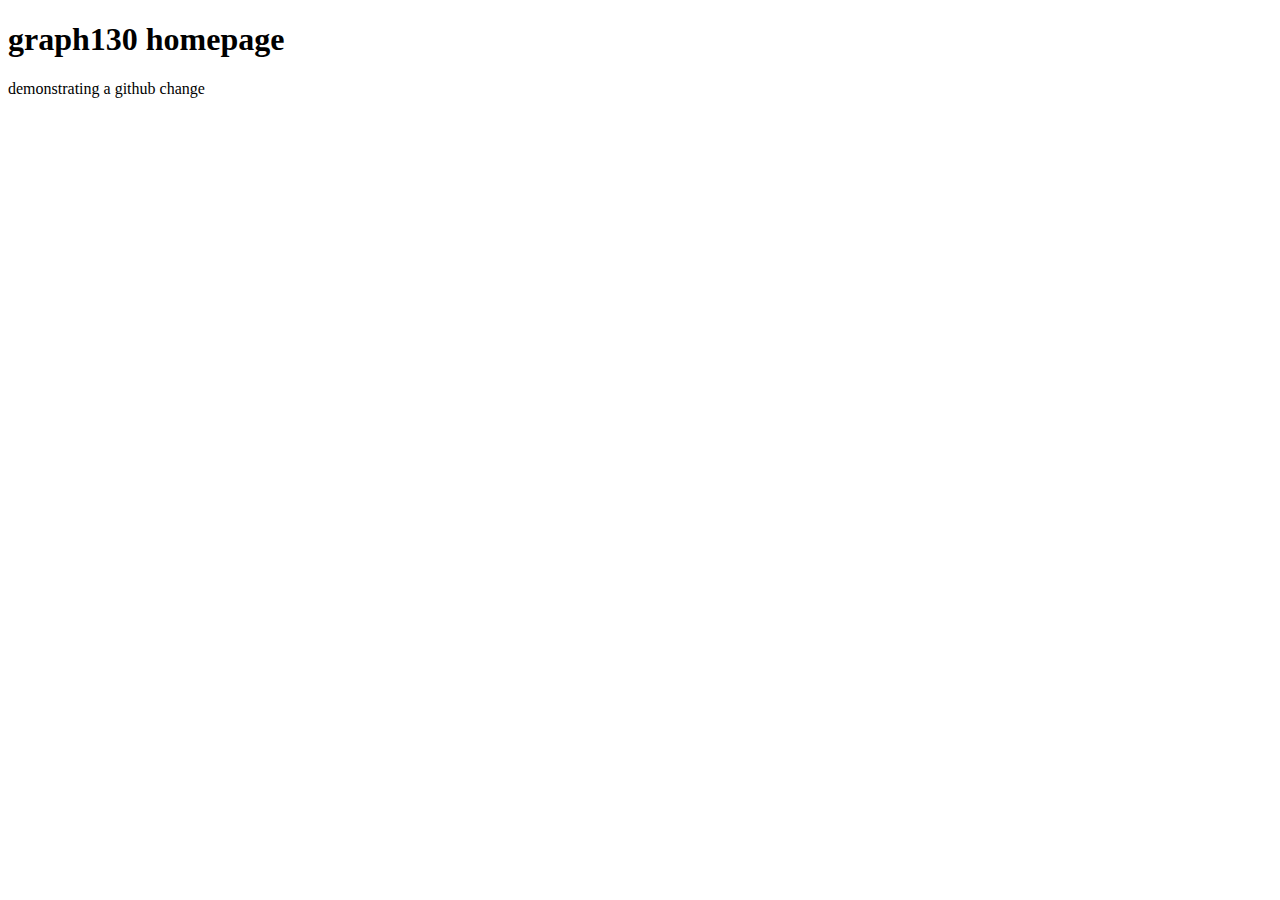
<file: index.html>
<!DOCTYPE html>
<html lang="en">
<head>
    <meta charset="UTF-8">
    <meta name="viewport" content="width=device-width, initial-scale=1.0">
    <title>Document</title>
</head>
<body>
    <h1>graph130 homepage</h1>
    <p>demonstrating a github change</p>
</body>
</html>
</file>
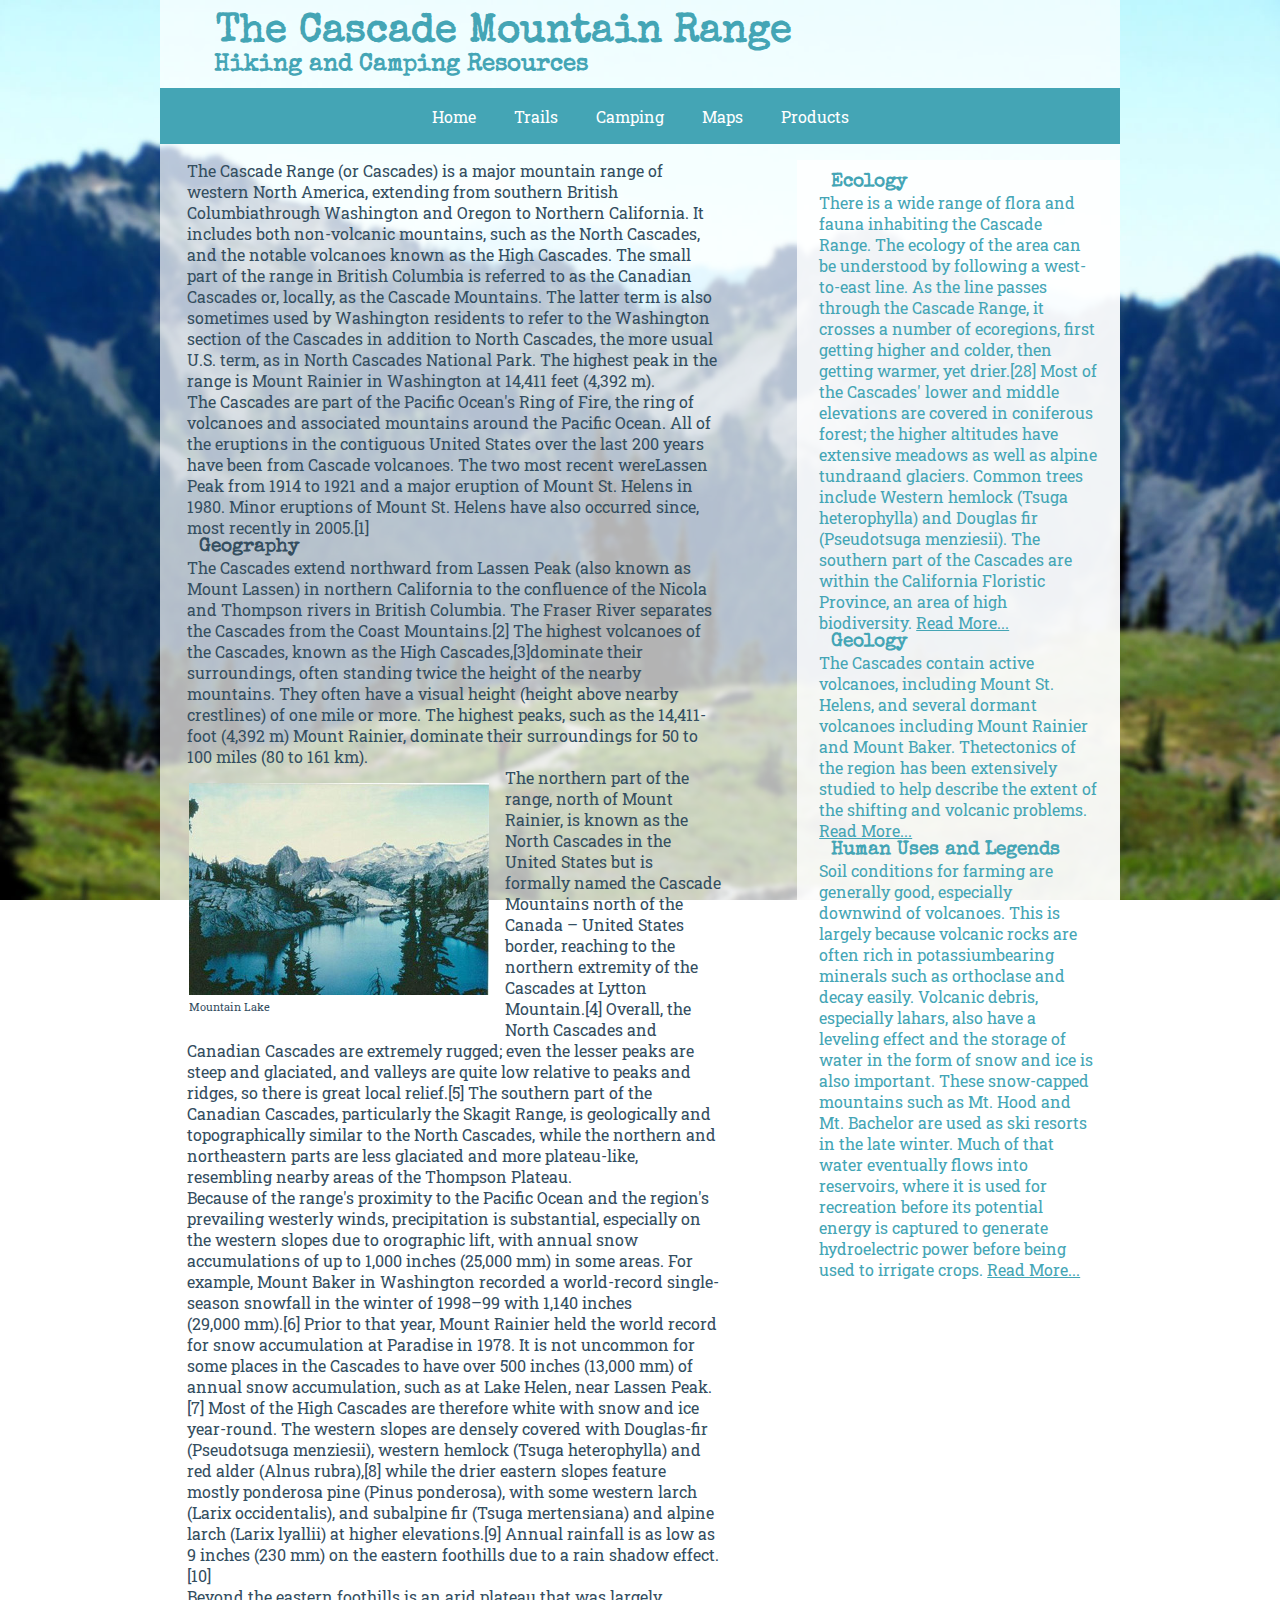
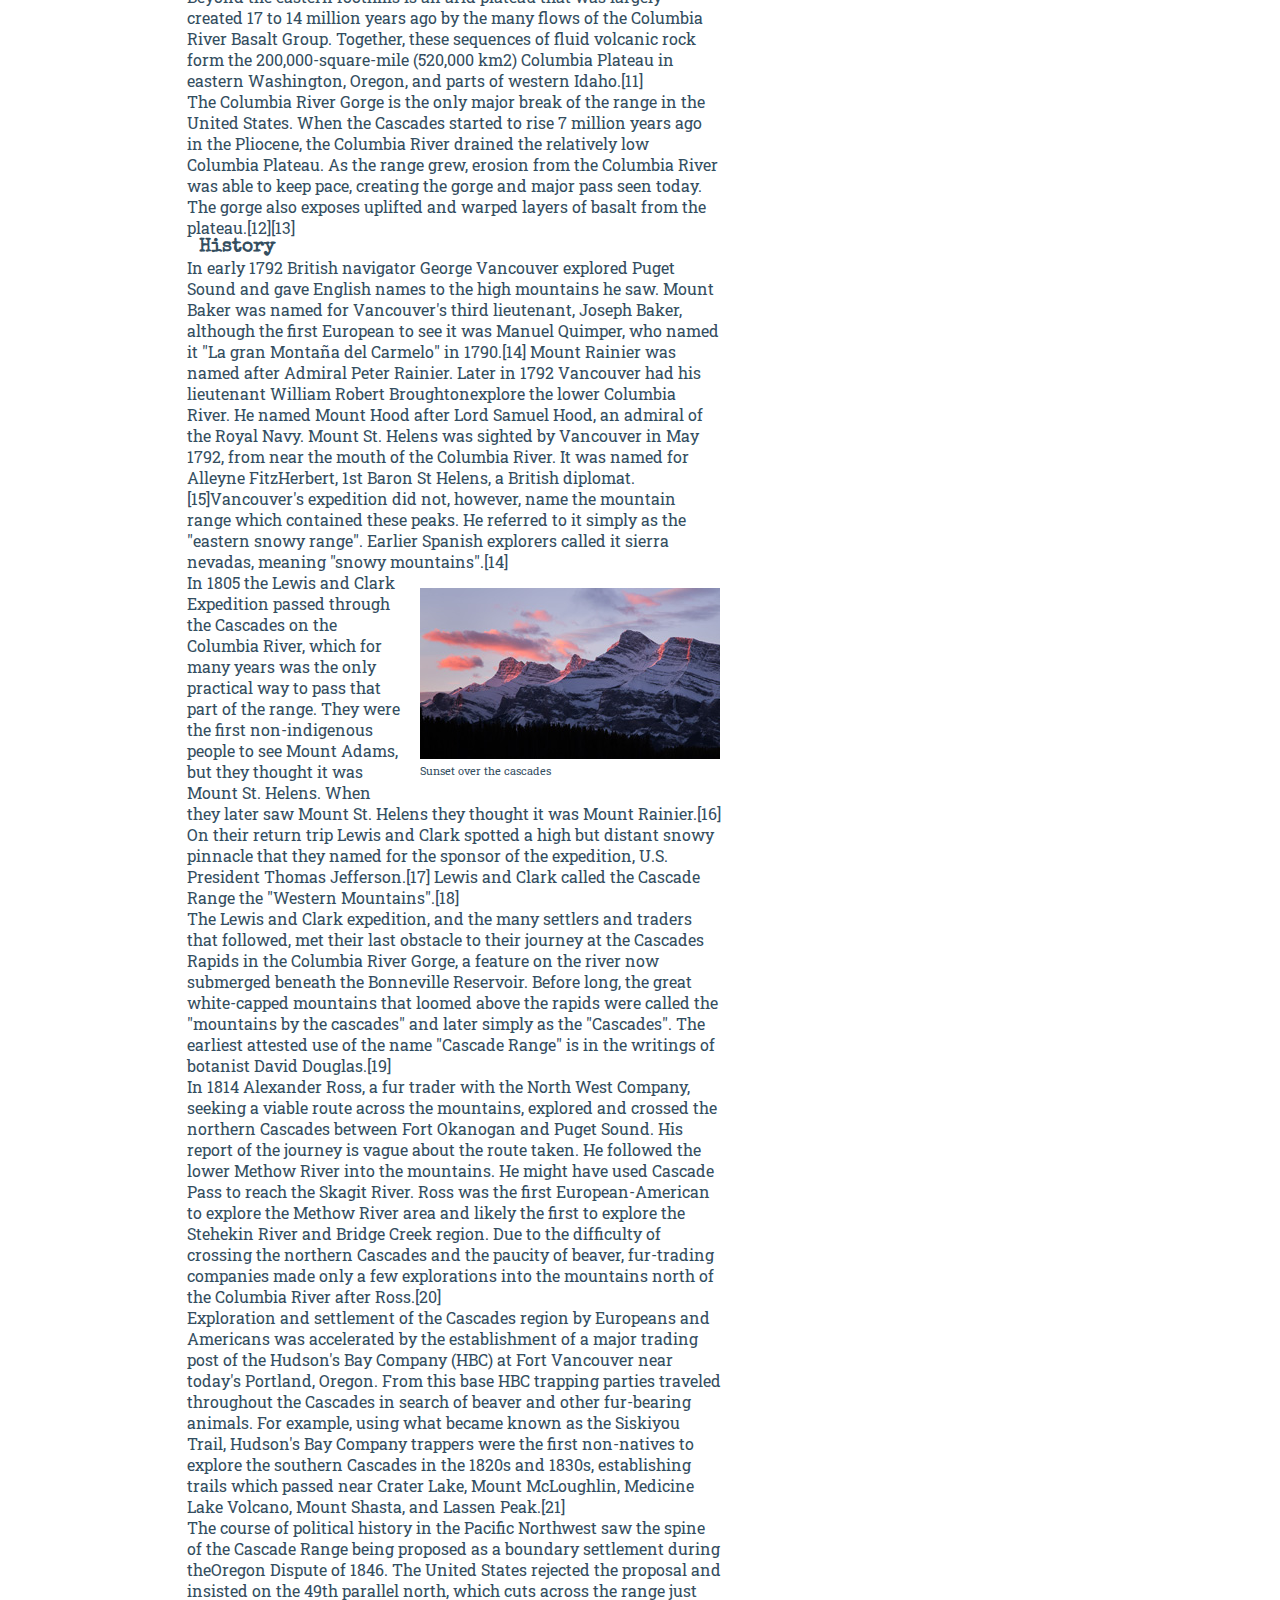
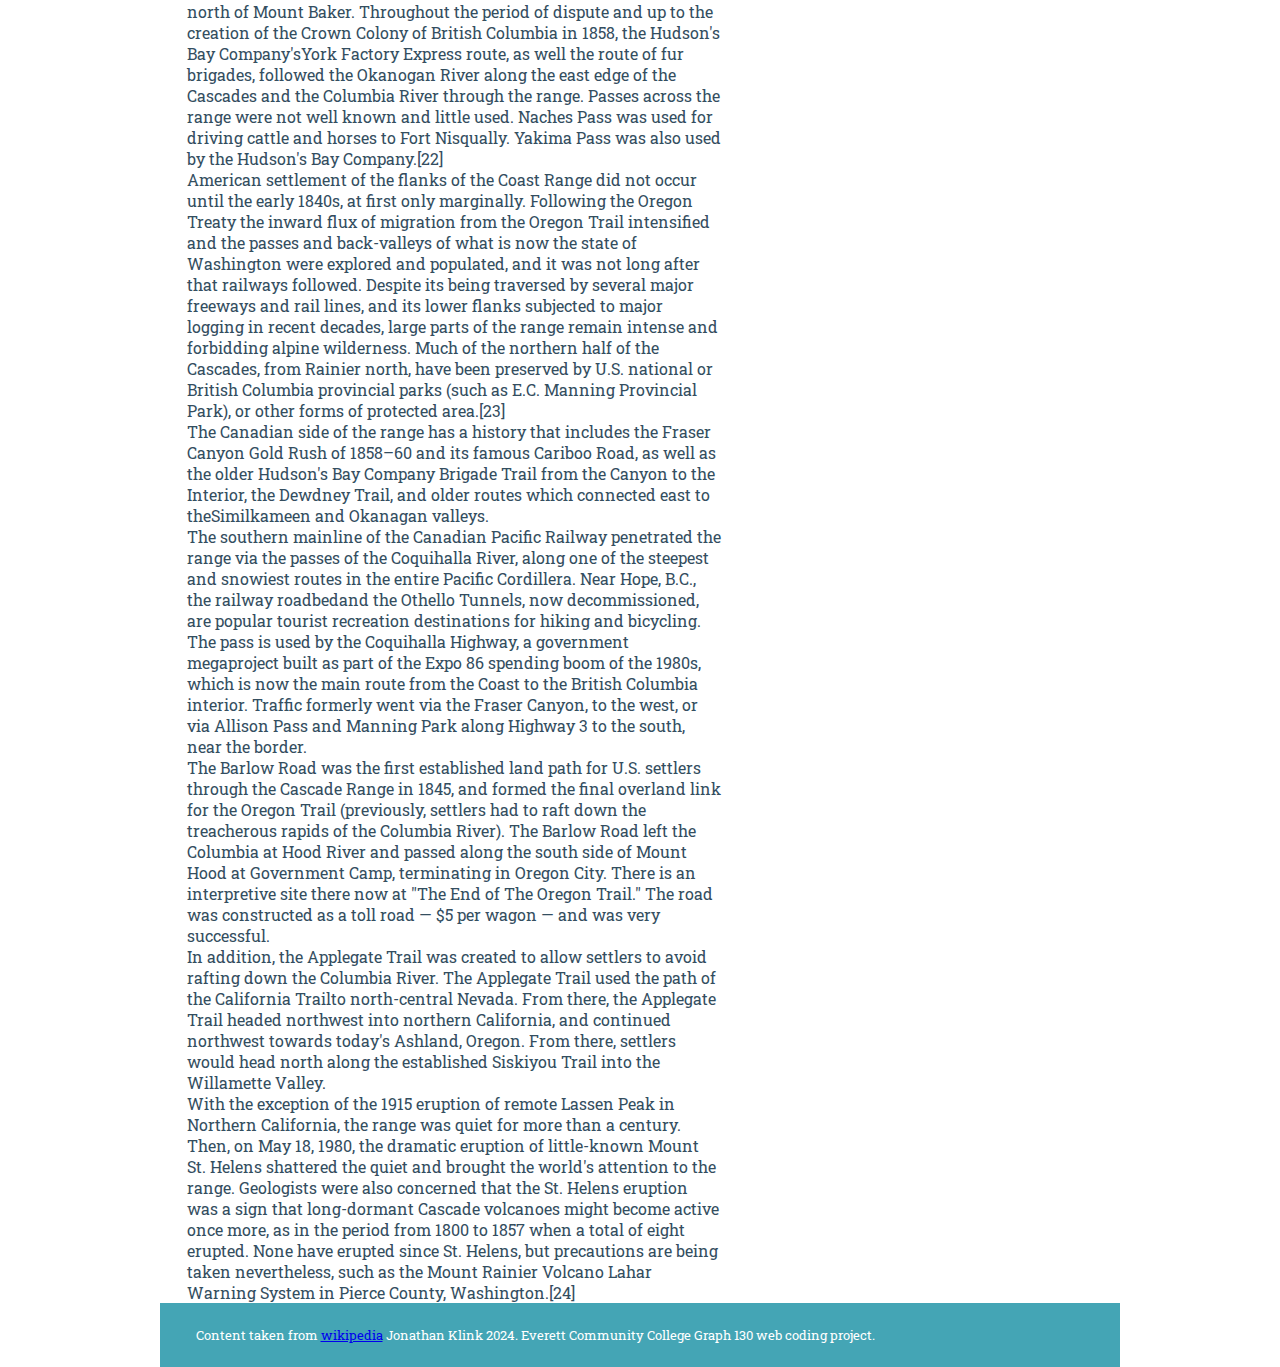
<file: pages/cascades-responsive.html>
<!DOCTYPE html>
<html lang="en">
<head>
    <meta charset="UTF-8">
    <meta name="viewport" content="width=device-width, initial-scale=1.0">
    <title>Cascade Mountains</title>
    <meta name="viewport" content="width=device-width, initial-scale=1.0">
    <!-- <link href="../styles/cascades.css" rel="stylesheet" type="text/css"> -->
    <link href="../styles/small.css" rel="stylesheet" type="text/css">
    <link href="../styles/medium.css" rel="stylesheet" type="text/css" media="screen and (min-width:641px)">
    <link href="../styles/large.css" rel="stylesheet" type="text/css" media="screen and (min-width:1024px)">
    <link href="https://fonts.googleapis.com/css2?family=Roboto+Slab:wght@100..900&family=Special+Elite&display=swap" rel="stylesheet">
</head>

<body>
    <article class="container">
        <header>
            <h1>The Cascade Mountain Range</h1>
            <h2>Hiking and Camping Resources</h2>
            <nav>
                <ul>
                    <li><a href="../index.html">Home</a></li>
                    <li><a href="#">Trails</a></li>
                    <li><a href="#">Camping</a></li>
                    <li><a href="#">Maps</a></li>
                    <li><a href="#">Products</a></li>
                </ul>
            </nav>
        </header>
    <section class="content">

<p>The Cascade Range (or Cascades) is a major mountain range of western North America, extending from southern British Columbiathrough Washington and Oregon to Northern California. It includes both non-volcanic mountains, such as the North Cascades, and the notable volcanoes known as the High Cascades. The small part of the range in British Columbia is referred to as the Canadian Cascades or, locally, as the Cascade Mountains. The latter term is also sometimes used by Washington residents to refer to the Washington section of the Cascades in addition to North Cascades, the more usual U.S. term, as in North Cascades National Park. The highest peak in the range is Mount Rainier in Washington at 14,411 feet (4,392 m).</p>

<p>The Cascades are part of the Pacific Ocean's Ring of Fire, the ring of volcanoes and associated mountains around the Pacific Ocean. All of the eruptions in the contiguous United States over the last 200 years have been from Cascade volcanoes. The two most recent wereLassen Peak from 1914 to 1921 and a major eruption of Mount St. Helens in 1980. Minor eruptions of Mount St. Helens have also occurred since, most recently in 2005.[1]</p>

<h3>Geography</h3>
<p>The Cascades extend northward from Lassen Peak (also known as Mount Lassen) in northern California to the confluence of the Nicola and Thompson rivers in British Columbia. The Fraser River separates the Cascades from the Coast Mountains.[2] The highest volcanoes of the Cascades, known as the High Cascades,[3]dominate their surroundings, often standing twice the height of the nearby mountains. They often have a visual height (height above nearby crestlines) of one mile or more. The highest peaks, such as the 14,411-foot (4,392 m) Mount Rainier, dominate their surroundings for 50 to 100 miles (80 to 161 km).</p>
<figure class="image-left">
        <img src="../images/mountain2.jpg" alt="mountian lake">
        <figcaption>Mountain Lake</figcaption>

</figure>
<p>The northern part of the range, north of Mount Rainier, is known as the North Cascades in the United States but is formally named the Cascade Mountains north of the Canada – United States border, reaching to the northern extremity of the Cascades at Lytton Mountain.[4] Overall, the North Cascades and Canadian Cascades are extremely rugged; even the lesser peaks are steep and glaciated, and valleys are quite low relative to peaks and ridges, so there is great local relief.[5] The southern part of the Canadian Cascades, particularly the Skagit Range, is geologically and topographically similar to the North Cascades, while the northern and northeastern parts are less glaciated and more plateau-like, resembling nearby areas of the Thompson Plateau.</p>

<p>Because of the range's proximity to the Pacific Ocean and the region's prevailing westerly winds, precipitation is substantial, especially on the western slopes due to orographic lift, with annual snow accumulations of up to 1,000 inches (25,000 mm) in some areas. For example, Mount Baker in Washington recorded a world-record single-season snowfall in the winter of 1998–99 with 1,140 inches (29,000 mm).[6] Prior to that year, Mount Rainier held the world record for snow accumulation at Paradise in 1978. It is not uncommon for some places in the Cascades to have over 500 inches (13,000 mm) of annual snow accumulation, such as at Lake Helen, near Lassen Peak.[7] Most of the High Cascades are therefore white with snow and ice year-round. The western slopes are densely covered with Douglas-fir (Pseudotsuga menziesii), western hemlock (Tsuga heterophylla) and red alder (Alnus rubra),[8] while the drier eastern slopes feature mostly ponderosa pine (Pinus ponderosa), with some western larch (Larix occidentalis), and subalpine fir (Tsuga mertensiana) and alpine larch (Larix lyallii) at higher elevations.[9] Annual rainfall is as low as 9 inches (230 mm) on the eastern foothills due to a rain shadow effect.[10]</p>

<p>Beyond the eastern foothills is an arid plateau that was largely created 17 to 14 million years ago by the many flows of the Columbia River Basalt Group. Together, these sequences of fluid volcanic rock form the 200,000-square-mile (520,000 km2) Columbia Plateau in eastern Washington, Oregon, and parts of western Idaho.[11]</p>

<p>The Columbia River Gorge is the only major break of the range in the United States. When the Cascades started to rise 7 million years ago in the Pliocene, the Columbia River drained the relatively low Columbia Plateau. As the range grew, erosion from the Columbia River was able to keep pace, creating the gorge and major pass seen today. The gorge also exposes uplifted and warped layers of basalt from the plateau.[12][13]</p>

<h3>History</h3>
<p>In early 1792 British navigator George Vancouver explored Puget Sound and gave English names to the high mountains he saw. Mount Baker was named for Vancouver's third lieutenant, Joseph Baker, although the first European to see it was Manuel Quimper, who named it "La gran Montaña del Carmelo" in 1790.[14] Mount Rainier was named after Admiral Peter Rainier. Later in 1792 Vancouver had his lieutenant William Robert Broughtonexplore the lower Columbia River. He named Mount Hood after Lord Samuel Hood, an admiral of the Royal Navy. Mount St. Helens was sighted by Vancouver in May 1792, from near the mouth of the Columbia River. It was named for Alleyne FitzHerbert, 1st Baron St Helens, a British diplomat.[15]Vancouver's expedition did not, however, name the mountain range which contained these peaks. He referred to it simply as the "eastern snowy range". Earlier Spanish explorers called it sierra nevadas, meaning "snowy mountains".[14]</p>
<figure class="image-right">
    <img src="../images/mountain3.jpg" alt="sunset over the cascades">
    <figcaption>Sunset over the cascades</figcaption>
</figure>
<p>In 1805 the Lewis and Clark Expedition passed through the Cascades on the Columbia River, which for many years was the only practical way to pass that part of the range. They were the first non-indigenous people to see Mount Adams, but they thought it was Mount St. Helens. When they later saw Mount St. Helens they thought it was Mount Rainier.[16] On their return trip Lewis and Clark spotted a high but distant snowy pinnacle that they named for the sponsor of the expedition, U.S. President Thomas Jefferson.[17] Lewis and Clark called the Cascade Range the "Western Mountains".[18]</p>

<p>The Lewis and Clark expedition, and the many settlers and traders that followed, met their last obstacle to their journey at the Cascades Rapids in the Columbia River Gorge, a feature on the river now submerged beneath the Bonneville Reservoir. Before long, the great white-capped mountains that loomed above the rapids were called the "mountains by the cascades" and later simply as the "Cascades". The earliest attested use of the name "Cascade Range" is in the writings of botanist David Douglas.[19]</p>

<p>In 1814 Alexander Ross, a fur trader with the North West Company, seeking a viable route across the mountains, explored and crossed the northern Cascades between Fort Okanogan and Puget Sound. His report of the journey is vague about the route taken. He followed the lower Methow River into the mountains. He might have used Cascade Pass to reach the Skagit River. Ross was the first European-American to explore the Methow River area and likely the first to explore the Stehekin River and Bridge Creek region. Due to the difficulty of crossing the northern Cascades and the paucity of beaver, fur-trading companies made only a few explorations into the mountains north of the Columbia River after Ross.[20]</p>

<p>Exploration and settlement of the Cascades region by Europeans and Americans was accelerated by the establishment of a major trading post of the Hudson's Bay Company (HBC) at Fort Vancouver near today's Portland, Oregon. From this base HBC trapping parties traveled throughout the Cascades in search of beaver and other fur-bearing animals. For example, using what became known as the Siskiyou Trail, Hudson's Bay Company trappers were the first non-natives to explore the southern Cascades in the 1820s and 1830s, establishing trails which passed near Crater Lake, Mount McLoughlin, Medicine Lake Volcano, Mount Shasta, and Lassen Peak.[21]</p>

<p>The course of political history in the Pacific Northwest saw the spine of the Cascade Range being proposed as a boundary settlement during theOregon Dispute of 1846. The United States rejected the proposal and insisted on the 49th parallel north, which cuts across the range just north of Mount Baker. Throughout the period of dispute and up to the creation of the Crown Colony of British Columbia in 1858, the Hudson's Bay Company'sYork Factory Express route, as well the route of fur brigades, followed the Okanogan River along the east edge of the Cascades and the Columbia River through the range. Passes across the range were not well known and little used. Naches Pass was used for driving cattle and horses to Fort Nisqually. Yakima Pass was also used by the Hudson's Bay Company.[22]</p>

<p>American settlement of the flanks of the Coast Range did not occur until the early 1840s, at first only marginally. Following the Oregon Treaty the inward flux of migration from the Oregon Trail intensified and the passes and back-valleys of what is now the state of Washington were explored and populated, and it was not long after that railways followed. Despite its being traversed by several major freeways and rail lines, and its lower flanks subjected to major logging in recent decades, large parts of the range remain intense and forbidding alpine wilderness. Much of the northern half of the Cascades, from Rainier north, have been preserved by U.S. national or British Columbia provincial parks (such as E.C. Manning Provincial Park), or other forms of protected area.[23]</p>

<p>The Canadian side of the range has a history that includes the Fraser Canyon Gold Rush of 1858–60 and its famous Cariboo Road, as well as the older Hudson's Bay Company Brigade Trail from the Canyon to the Interior, the Dewdney Trail, and older routes which connected east to theSimilkameen and Okanagan valleys.</p>

<p>The southern mainline of the Canadian Pacific Railway penetrated the range via the passes of the Coquihalla River, along one of the steepest and snowiest routes in the entire Pacific Cordillera. Near Hope, B.C., the railway roadbedand the Othello Tunnels, now decommissioned, are popular tourist recreation destinations for hiking and bicycling. The pass is used by the Coquihalla Highway, a government megaproject built as part of the Expo 86 spending boom of the 1980s, which is now the main route from the Coast to the British Columbia interior. Traffic formerly went via the Fraser Canyon, to the west, or via Allison Pass and Manning Park along Highway 3 to the south, near the border.</p>

<p>The Barlow Road was the first established land path for U.S. settlers through the Cascade Range in 1845, and formed the final overland link for the Oregon Trail (previously, settlers had to raft down the treacherous rapids of the Columbia River). The Barlow Road left the Columbia at Hood River and passed along the south side of Mount Hood at Government Camp, terminating in Oregon City. There is an interpretive site there now at "The End of The Oregon Trail." The road was constructed as a toll road — $5 per wagon — and was very successful.</p>

<p>In addition, the Applegate Trail was created to allow settlers to avoid rafting down the Columbia River. The Applegate Trail used the path of the California Trailto north-central Nevada. From there, the Applegate Trail headed northwest into northern California, and continued northwest towards today's Ashland, Oregon. From there, settlers would head north along the established Siskiyou Trail into the Willamette Valley.</p>

<p>With the exception of the 1915 eruption of remote Lassen Peak in Northern California, the range was quiet for more than a century. Then, on May 18, 1980, the dramatic eruption of little-known Mount St. Helens shattered the quiet and brought the world's attention to the range. Geologists were also concerned that the St. Helens eruption was a sign that long-dormant Cascade volcanoes might become active once more, as in the period from 1800 to 1857 when a total of eight erupted. None have erupted since St. Helens, but precautions are being taken nevertheless, such as the Mount Rainier Volcano Lahar Warning System in Pierce County, Washington.[24]</p>
</section>
<aside class="sidebar">
<h3>Ecology</h3>
<p>There is a wide range of flora and fauna inhabiting the Cascade Range. The ecology of the area can be understood by following a west-to-east line. As the line passes through the Cascade Range, it crosses a number of ecoregions, first getting higher and colder, then getting warmer, yet drier.[28] Most of the Cascades' lower and middle elevations are covered in coniferous forest; the higher altitudes have extensive meadows as well as alpine tundraand glaciers. Common trees include Western hemlock (Tsuga heterophylla) and Douglas fir (Pseudotsuga menziesii). The southern part of the Cascades are within the California Floristic Province, an area of high biodiversity. <a href="#"> Read More...</a></p>

<h3>Geology</h3>
<p>The Cascades contain active volcanoes, including Mount St. Helens, and several dormant volcanoes including Mount Rainier and Mount Baker. Thetectonics of the region has been extensively studied to help describe the extent of the shifting and volcanic problems. <a href="#"> Read More...</a></p>

<h3>Human Uses and Legends</h3>
<p>Soil conditions for farming are generally good, especially downwind of volcanoes. This is largely because volcanic rocks are often rich in potassiumbearing minerals such as orthoclase and decay easily. Volcanic debris, especially lahars, also have a leveling effect and the storage of water in the form of snow and ice is also important. These snow-capped mountains such as Mt. Hood and Mt. Bachelor are used as ski resorts in the late winter. Much of that water eventually flows into reservoirs, where it is used for recreation before its potential energy is captured to generate hydroelectric power before being used to irrigate crops. <a href="#">Read More...</a></p>
</aside>
<footer>
<p>Content taken from <a href = "http://en.wikipedia.org/wiki/Cascade_Range" target="_blank">wikipedia</a>
Jonathan Klink 2024. Everett Community College Graph 130 web coding project.</p>
</footer>
</article>
</body>
</html>
</file>
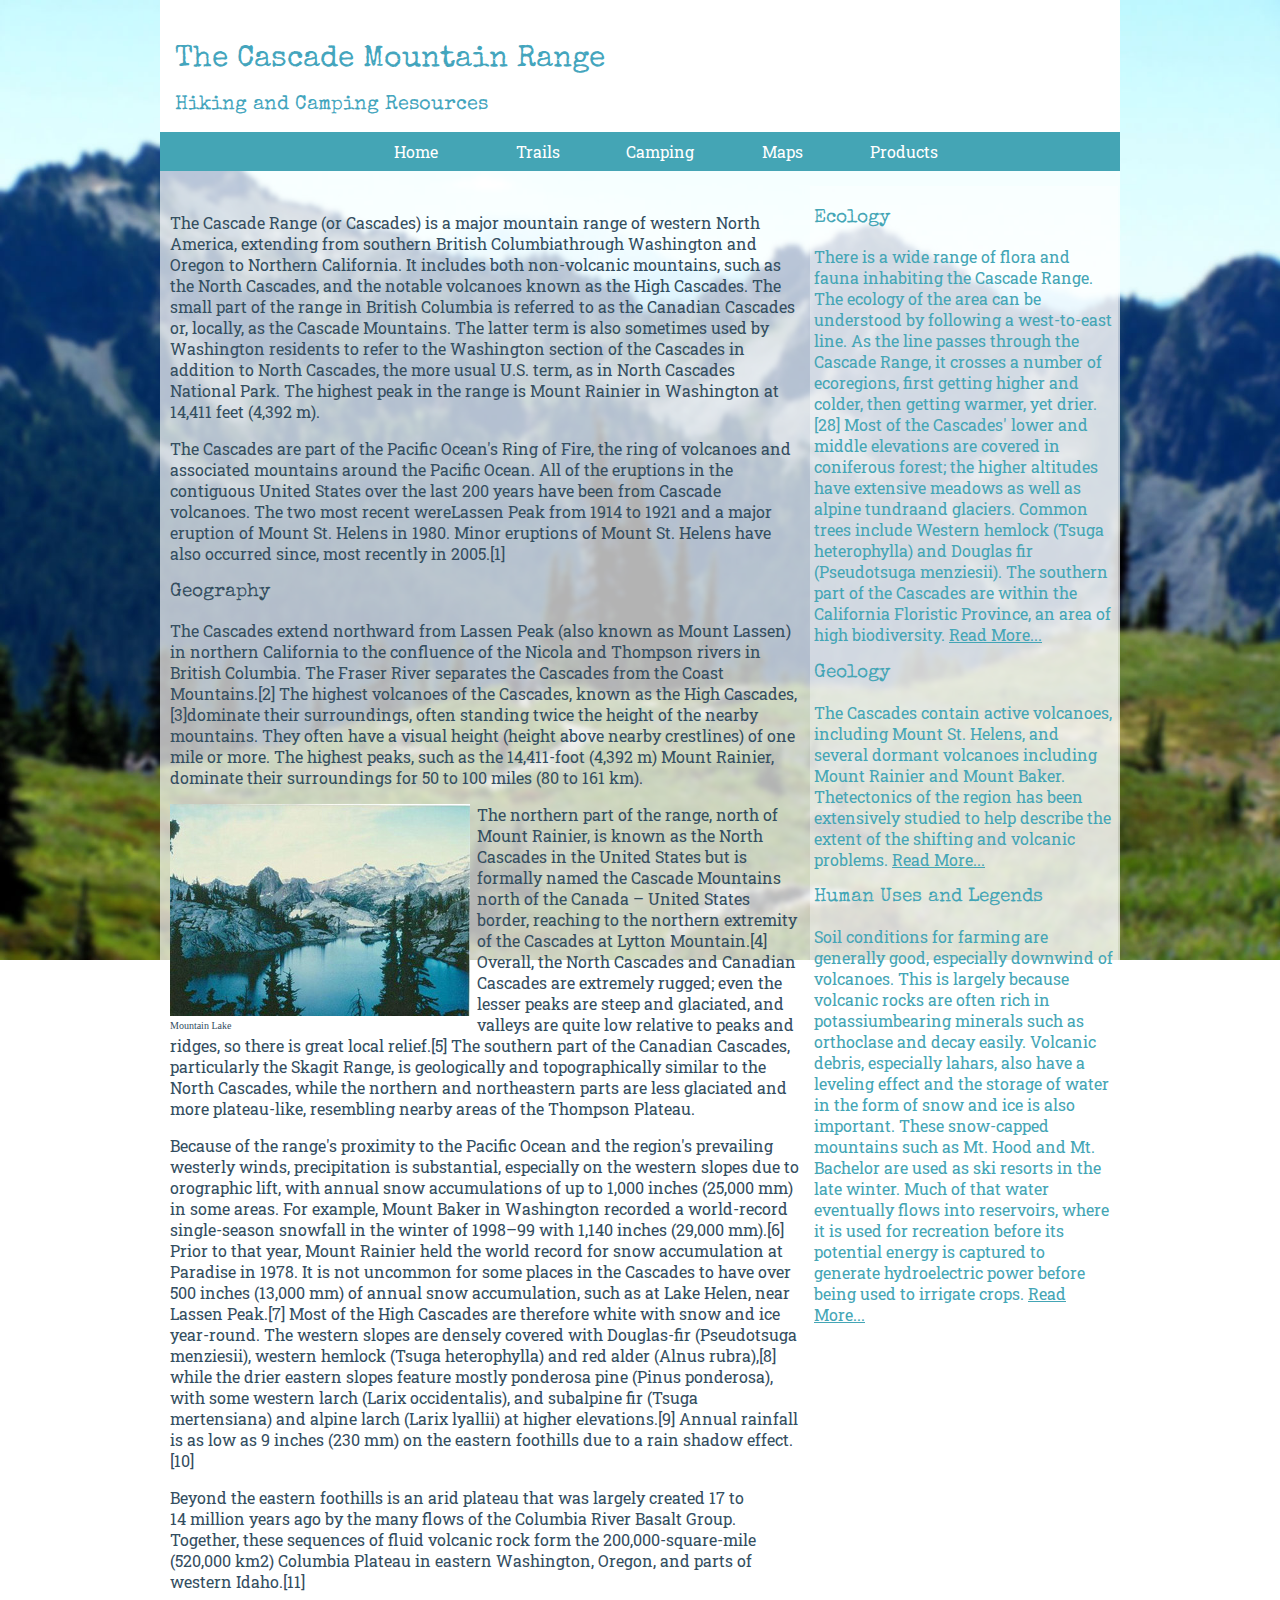
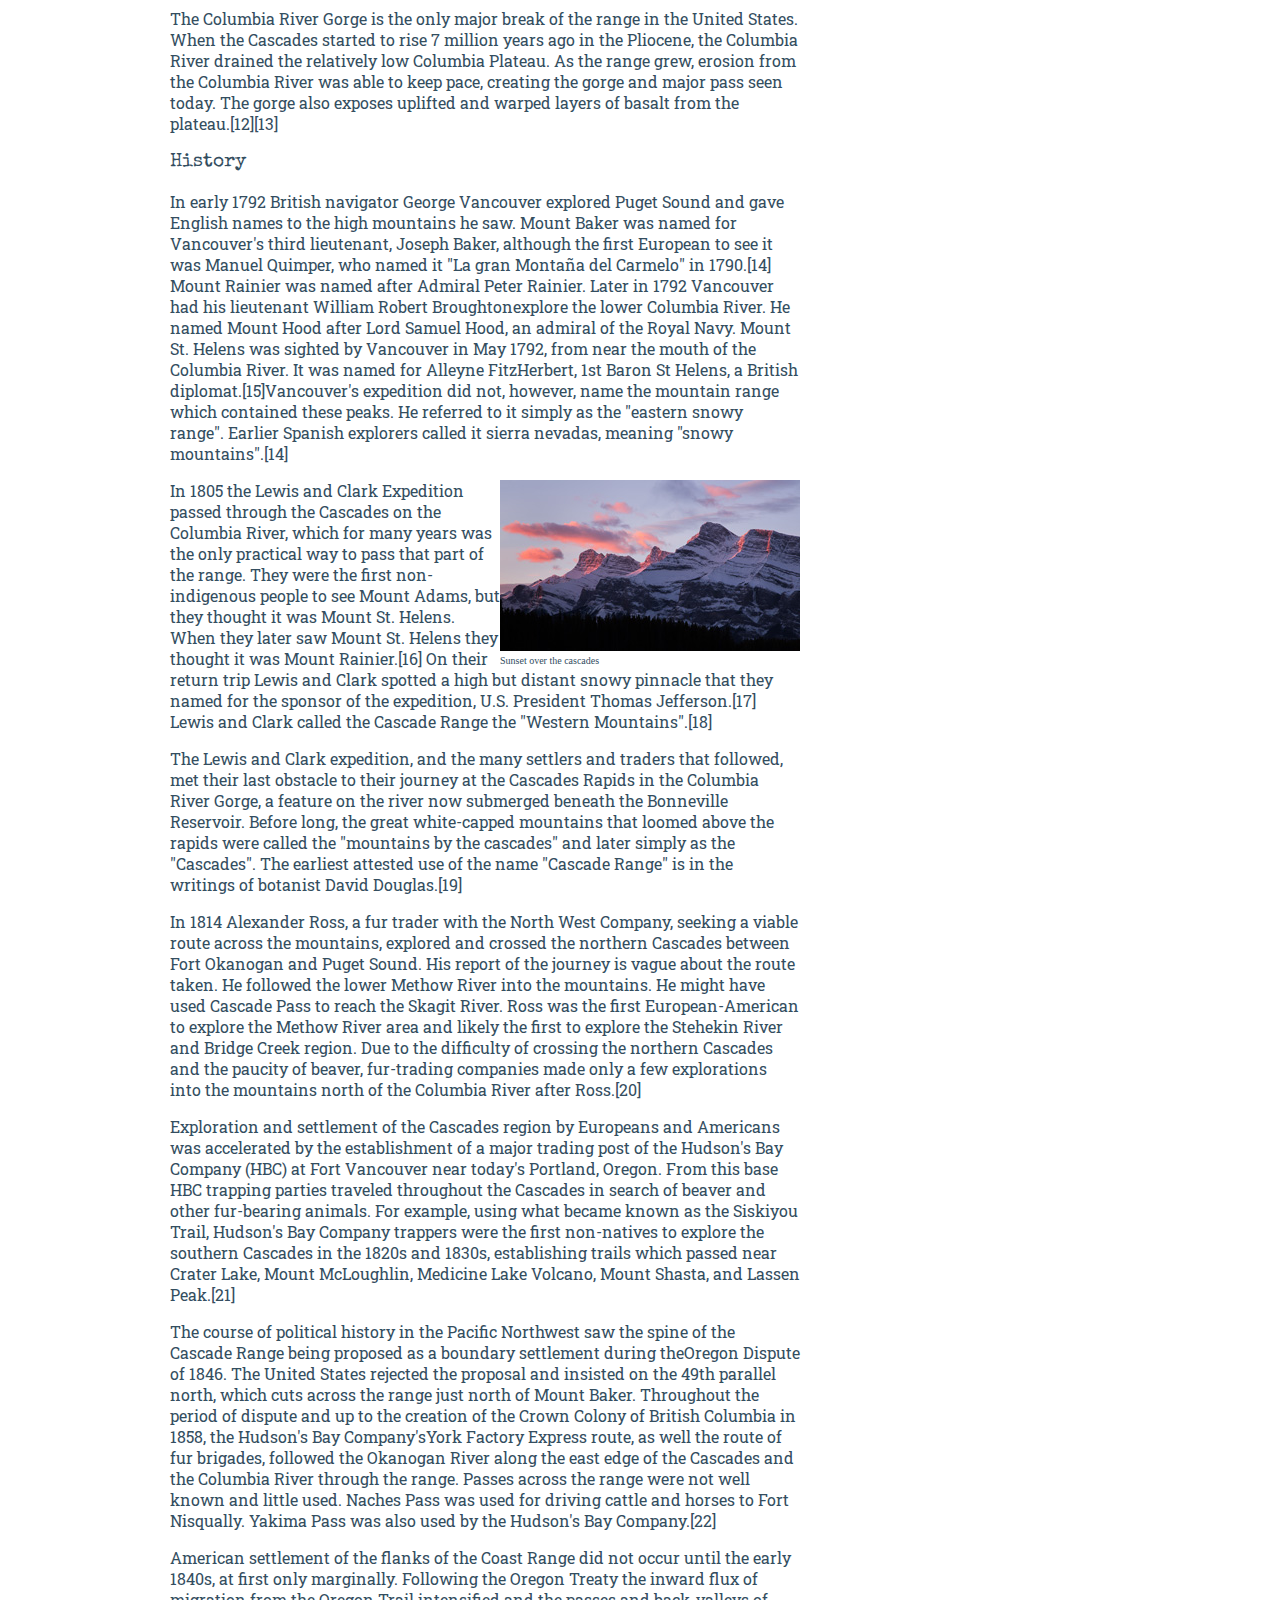
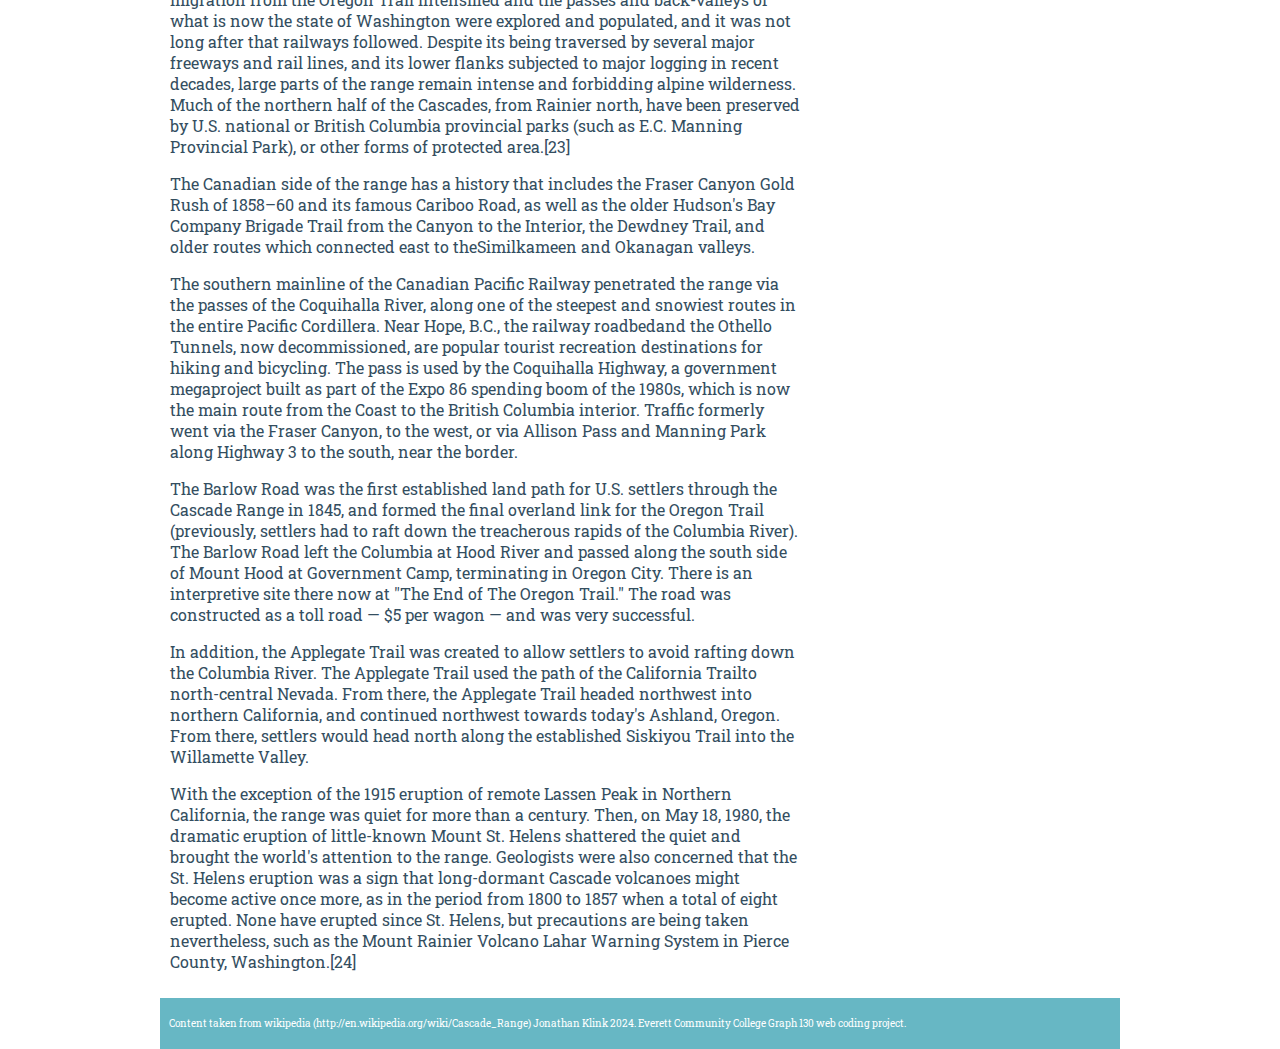
<file: pages/cascades.html>
<!DOCTYPE html>
<html lang="en">
<head>
    <meta charset="UTF-8">
    <meta name="viewport" content="width=device-width, initial-scale=1.0">
    <title>Cascade Mountains</title>
    <link href="../styles/cascades.css" rel="stylesheet" type="text/css">
    <link href="https://fonts.googleapis.com/css2?family=Roboto+Slab:wght@100..900&family=Special+Elite&display=swap" rel="stylesheet">
</head>

<body>
    <article class="container">
        <header>
            <h1>The Cascade Mountain Range</h1>
            <h2>Hiking and Camping Resources</h2>
            <nav>
                <ul>
                    <li><a href="../index.html">Home</a></li>
                    <li><a href="#">Trails</a></li>
                    <li><a href="#">Camping</a></li>
                    <li><a href="#">Maps</a></li>
                    <li><a href="#">Products</a></li>
                </ul>
            </nav>
        </header>
    <section class="content">

<p>The Cascade Range (or Cascades) is a major mountain range of western North America, extending from southern British Columbiathrough Washington and Oregon to Northern California. It includes both non-volcanic mountains, such as the North Cascades, and the notable volcanoes known as the High Cascades. The small part of the range in British Columbia is referred to as the Canadian Cascades or, locally, as the Cascade Mountains. The latter term is also sometimes used by Washington residents to refer to the Washington section of the Cascades in addition to North Cascades, the more usual U.S. term, as in North Cascades National Park. The highest peak in the range is Mount Rainier in Washington at 14,411 feet (4,392 m).</p>

<p>The Cascades are part of the Pacific Ocean's Ring of Fire, the ring of volcanoes and associated mountains around the Pacific Ocean. All of the eruptions in the contiguous United States over the last 200 years have been from Cascade volcanoes. The two most recent wereLassen Peak from 1914 to 1921 and a major eruption of Mount St. Helens in 1980. Minor eruptions of Mount St. Helens have also occurred since, most recently in 2005.[1]</p>

<h3>Geography</h3>
<p>The Cascades extend northward from Lassen Peak (also known as Mount Lassen) in northern California to the confluence of the Nicola and Thompson rivers in British Columbia. The Fraser River separates the Cascades from the Coast Mountains.[2] The highest volcanoes of the Cascades, known as the High Cascades,[3]dominate their surroundings, often standing twice the height of the nearby mountains. They often have a visual height (height above nearby crestlines) of one mile or more. The highest peaks, such as the 14,411-foot (4,392 m) Mount Rainier, dominate their surroundings for 50 to 100 miles (80 to 161 km).</p>
<figure class="image-left">
        <img src="../images/mountain2.jpg" alt="mountian lake">
        <figcaption>Mountain Lake</figcaption>

</figure>
<p>The northern part of the range, north of Mount Rainier, is known as the North Cascades in the United States but is formally named the Cascade Mountains north of the Canada – United States border, reaching to the northern extremity of the Cascades at Lytton Mountain.[4] Overall, the North Cascades and Canadian Cascades are extremely rugged; even the lesser peaks are steep and glaciated, and valleys are quite low relative to peaks and ridges, so there is great local relief.[5] The southern part of the Canadian Cascades, particularly the Skagit Range, is geologically and topographically similar to the North Cascades, while the northern and northeastern parts are less glaciated and more plateau-like, resembling nearby areas of the Thompson Plateau.</p>

<p>Because of the range's proximity to the Pacific Ocean and the region's prevailing westerly winds, precipitation is substantial, especially on the western slopes due to orographic lift, with annual snow accumulations of up to 1,000 inches (25,000 mm) in some areas. For example, Mount Baker in Washington recorded a world-record single-season snowfall in the winter of 1998–99 with 1,140 inches (29,000 mm).[6] Prior to that year, Mount Rainier held the world record for snow accumulation at Paradise in 1978. It is not uncommon for some places in the Cascades to have over 500 inches (13,000 mm) of annual snow accumulation, such as at Lake Helen, near Lassen Peak.[7] Most of the High Cascades are therefore white with snow and ice year-round. The western slopes are densely covered with Douglas-fir (Pseudotsuga menziesii), western hemlock (Tsuga heterophylla) and red alder (Alnus rubra),[8] while the drier eastern slopes feature mostly ponderosa pine (Pinus ponderosa), with some western larch (Larix occidentalis), and subalpine fir (Tsuga mertensiana) and alpine larch (Larix lyallii) at higher elevations.[9] Annual rainfall is as low as 9 inches (230 mm) on the eastern foothills due to a rain shadow effect.[10]</p>

<p>Beyond the eastern foothills is an arid plateau that was largely created 17 to 14 million years ago by the many flows of the Columbia River Basalt Group. Together, these sequences of fluid volcanic rock form the 200,000-square-mile (520,000 km2) Columbia Plateau in eastern Washington, Oregon, and parts of western Idaho.[11]</p>

<p>The Columbia River Gorge is the only major break of the range in the United States. When the Cascades started to rise 7 million years ago in the Pliocene, the Columbia River drained the relatively low Columbia Plateau. As the range grew, erosion from the Columbia River was able to keep pace, creating the gorge and major pass seen today. The gorge also exposes uplifted and warped layers of basalt from the plateau.[12][13]</p>

<h3>History</h3>
<p>In early 1792 British navigator George Vancouver explored Puget Sound and gave English names to the high mountains he saw. Mount Baker was named for Vancouver's third lieutenant, Joseph Baker, although the first European to see it was Manuel Quimper, who named it "La gran Montaña del Carmelo" in 1790.[14] Mount Rainier was named after Admiral Peter Rainier. Later in 1792 Vancouver had his lieutenant William Robert Broughtonexplore the lower Columbia River. He named Mount Hood after Lord Samuel Hood, an admiral of the Royal Navy. Mount St. Helens was sighted by Vancouver in May 1792, from near the mouth of the Columbia River. It was named for Alleyne FitzHerbert, 1st Baron St Helens, a British diplomat.[15]Vancouver's expedition did not, however, name the mountain range which contained these peaks. He referred to it simply as the "eastern snowy range". Earlier Spanish explorers called it sierra nevadas, meaning "snowy mountains".[14]</p>
<figure class="image-right">
    <img src="../images/mountain3.jpg" alt="sunset over the cascades">
    <figcaption>Sunset over the cascades</figcaption>
</figure>
<p>In 1805 the Lewis and Clark Expedition passed through the Cascades on the Columbia River, which for many years was the only practical way to pass that part of the range. They were the first non-indigenous people to see Mount Adams, but they thought it was Mount St. Helens. When they later saw Mount St. Helens they thought it was Mount Rainier.[16] On their return trip Lewis and Clark spotted a high but distant snowy pinnacle that they named for the sponsor of the expedition, U.S. President Thomas Jefferson.[17] Lewis and Clark called the Cascade Range the "Western Mountains".[18]</p>

<p>The Lewis and Clark expedition, and the many settlers and traders that followed, met their last obstacle to their journey at the Cascades Rapids in the Columbia River Gorge, a feature on the river now submerged beneath the Bonneville Reservoir. Before long, the great white-capped mountains that loomed above the rapids were called the "mountains by the cascades" and later simply as the "Cascades". The earliest attested use of the name "Cascade Range" is in the writings of botanist David Douglas.[19]</p>

<p>In 1814 Alexander Ross, a fur trader with the North West Company, seeking a viable route across the mountains, explored and crossed the northern Cascades between Fort Okanogan and Puget Sound. His report of the journey is vague about the route taken. He followed the lower Methow River into the mountains. He might have used Cascade Pass to reach the Skagit River. Ross was the first European-American to explore the Methow River area and likely the first to explore the Stehekin River and Bridge Creek region. Due to the difficulty of crossing the northern Cascades and the paucity of beaver, fur-trading companies made only a few explorations into the mountains north of the Columbia River after Ross.[20]</p>

<p>Exploration and settlement of the Cascades region by Europeans and Americans was accelerated by the establishment of a major trading post of the Hudson's Bay Company (HBC) at Fort Vancouver near today's Portland, Oregon. From this base HBC trapping parties traveled throughout the Cascades in search of beaver and other fur-bearing animals. For example, using what became known as the Siskiyou Trail, Hudson's Bay Company trappers were the first non-natives to explore the southern Cascades in the 1820s and 1830s, establishing trails which passed near Crater Lake, Mount McLoughlin, Medicine Lake Volcano, Mount Shasta, and Lassen Peak.[21]</p>

<p>The course of political history in the Pacific Northwest saw the spine of the Cascade Range being proposed as a boundary settlement during theOregon Dispute of 1846. The United States rejected the proposal and insisted on the 49th parallel north, which cuts across the range just north of Mount Baker. Throughout the period of dispute and up to the creation of the Crown Colony of British Columbia in 1858, the Hudson's Bay Company'sYork Factory Express route, as well the route of fur brigades, followed the Okanogan River along the east edge of the Cascades and the Columbia River through the range. Passes across the range were not well known and little used. Naches Pass was used for driving cattle and horses to Fort Nisqually. Yakima Pass was also used by the Hudson's Bay Company.[22]</p>

<p>American settlement of the flanks of the Coast Range did not occur until the early 1840s, at first only marginally. Following the Oregon Treaty the inward flux of migration from the Oregon Trail intensified and the passes and back-valleys of what is now the state of Washington were explored and populated, and it was not long after that railways followed. Despite its being traversed by several major freeways and rail lines, and its lower flanks subjected to major logging in recent decades, large parts of the range remain intense and forbidding alpine wilderness. Much of the northern half of the Cascades, from Rainier north, have been preserved by U.S. national or British Columbia provincial parks (such as E.C. Manning Provincial Park), or other forms of protected area.[23]</p>

<p>The Canadian side of the range has a history that includes the Fraser Canyon Gold Rush of 1858–60 and its famous Cariboo Road, as well as the older Hudson's Bay Company Brigade Trail from the Canyon to the Interior, the Dewdney Trail, and older routes which connected east to theSimilkameen and Okanagan valleys.</p>

<p>The southern mainline of the Canadian Pacific Railway penetrated the range via the passes of the Coquihalla River, along one of the steepest and snowiest routes in the entire Pacific Cordillera. Near Hope, B.C., the railway roadbedand the Othello Tunnels, now decommissioned, are popular tourist recreation destinations for hiking and bicycling. The pass is used by the Coquihalla Highway, a government megaproject built as part of the Expo 86 spending boom of the 1980s, which is now the main route from the Coast to the British Columbia interior. Traffic formerly went via the Fraser Canyon, to the west, or via Allison Pass and Manning Park along Highway 3 to the south, near the border.</p>

<p>The Barlow Road was the first established land path for U.S. settlers through the Cascade Range in 1845, and formed the final overland link for the Oregon Trail (previously, settlers had to raft down the treacherous rapids of the Columbia River). The Barlow Road left the Columbia at Hood River and passed along the south side of Mount Hood at Government Camp, terminating in Oregon City. There is an interpretive site there now at "The End of The Oregon Trail." The road was constructed as a toll road — $5 per wagon — and was very successful.</p>

<p>In addition, the Applegate Trail was created to allow settlers to avoid rafting down the Columbia River. The Applegate Trail used the path of the California Trailto north-central Nevada. From there, the Applegate Trail headed northwest into northern California, and continued northwest towards today's Ashland, Oregon. From there, settlers would head north along the established Siskiyou Trail into the Willamette Valley.</p>

<p>With the exception of the 1915 eruption of remote Lassen Peak in Northern California, the range was quiet for more than a century. Then, on May 18, 1980, the dramatic eruption of little-known Mount St. Helens shattered the quiet and brought the world's attention to the range. Geologists were also concerned that the St. Helens eruption was a sign that long-dormant Cascade volcanoes might become active once more, as in the period from 1800 to 1857 when a total of eight erupted. None have erupted since St. Helens, but precautions are being taken nevertheless, such as the Mount Rainier Volcano Lahar Warning System in Pierce County, Washington.[24]</p>
</section>
<aside class="sidebar">
<h3>Ecology</h3>
<p>There is a wide range of flora and fauna inhabiting the Cascade Range. The ecology of the area can be understood by following a west-to-east line. As the line passes through the Cascade Range, it crosses a number of ecoregions, first getting higher and colder, then getting warmer, yet drier.[28] Most of the Cascades' lower and middle elevations are covered in coniferous forest; the higher altitudes have extensive meadows as well as alpine tundraand glaciers. Common trees include Western hemlock (Tsuga heterophylla) and Douglas fir (Pseudotsuga menziesii). The southern part of the Cascades are within the California Floristic Province, an area of high biodiversity. <a href="#"> Read More...</a></p>

<h3>Geology</h3>
<p>The Cascades contain active volcanoes, including Mount St. Helens, and several dormant volcanoes including Mount Rainier and Mount Baker. Thetectonics of the region has been extensively studied to help describe the extent of the shifting and volcanic problems. <a href="#"> Read More...</a></p>

<h3>Human Uses and Legends</h3>
<p>Soil conditions for farming are generally good, especially downwind of volcanoes. This is largely because volcanic rocks are often rich in potassiumbearing minerals such as orthoclase and decay easily. Volcanic debris, especially lahars, also have a leveling effect and the storage of water in the form of snow and ice is also important. These snow-capped mountains such as Mt. Hood and Mt. Bachelor are used as ski resorts in the late winter. Much of that water eventually flows into reservoirs, where it is used for recreation before its potential energy is captured to generate hydroelectric power before being used to irrigate crops. <a href="#">Read More...</a></p>
</aside>
<footer>
<p>Content taken from wikipedia (http://en.wikipedia.org/wiki/Cascade_Range)
Jonathan Klink 2024. Everett Community College Graph 130 web coding project.</p>
</footer>
</article>
</body>
</html>
</file>
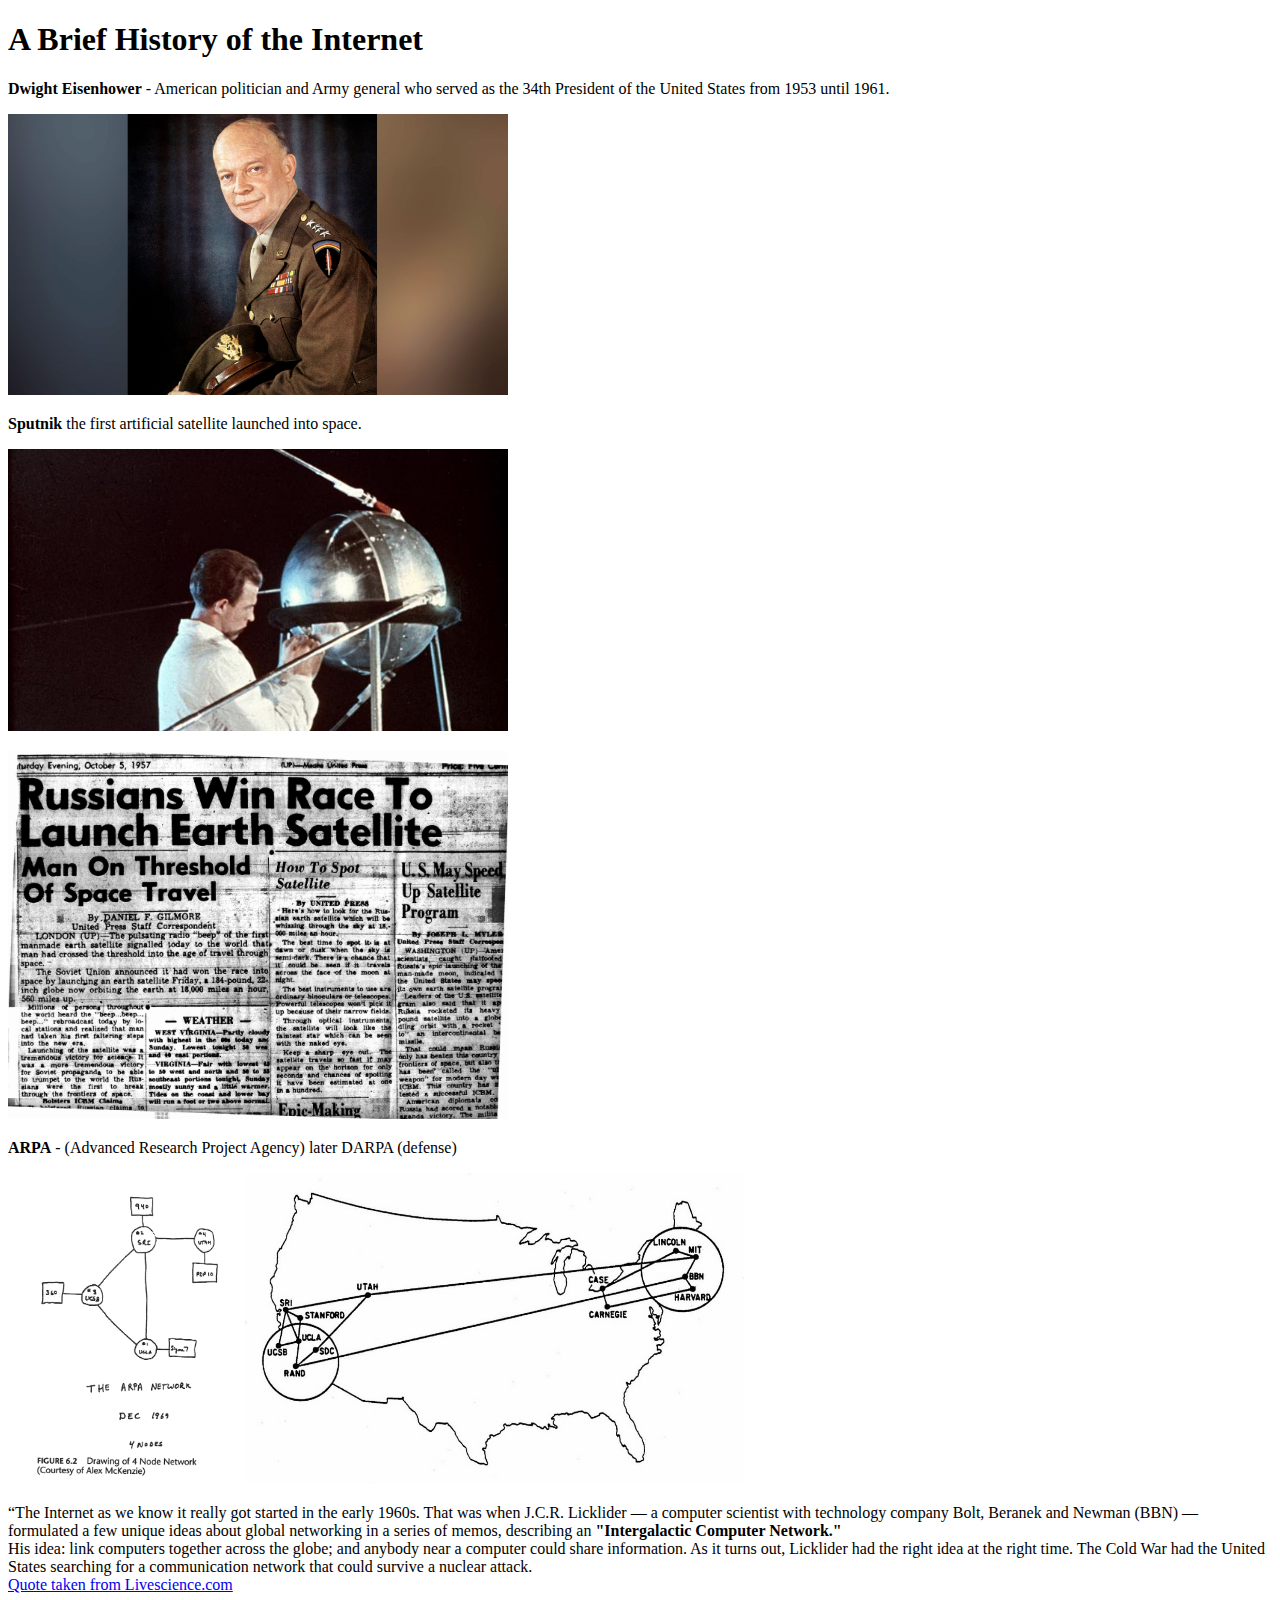
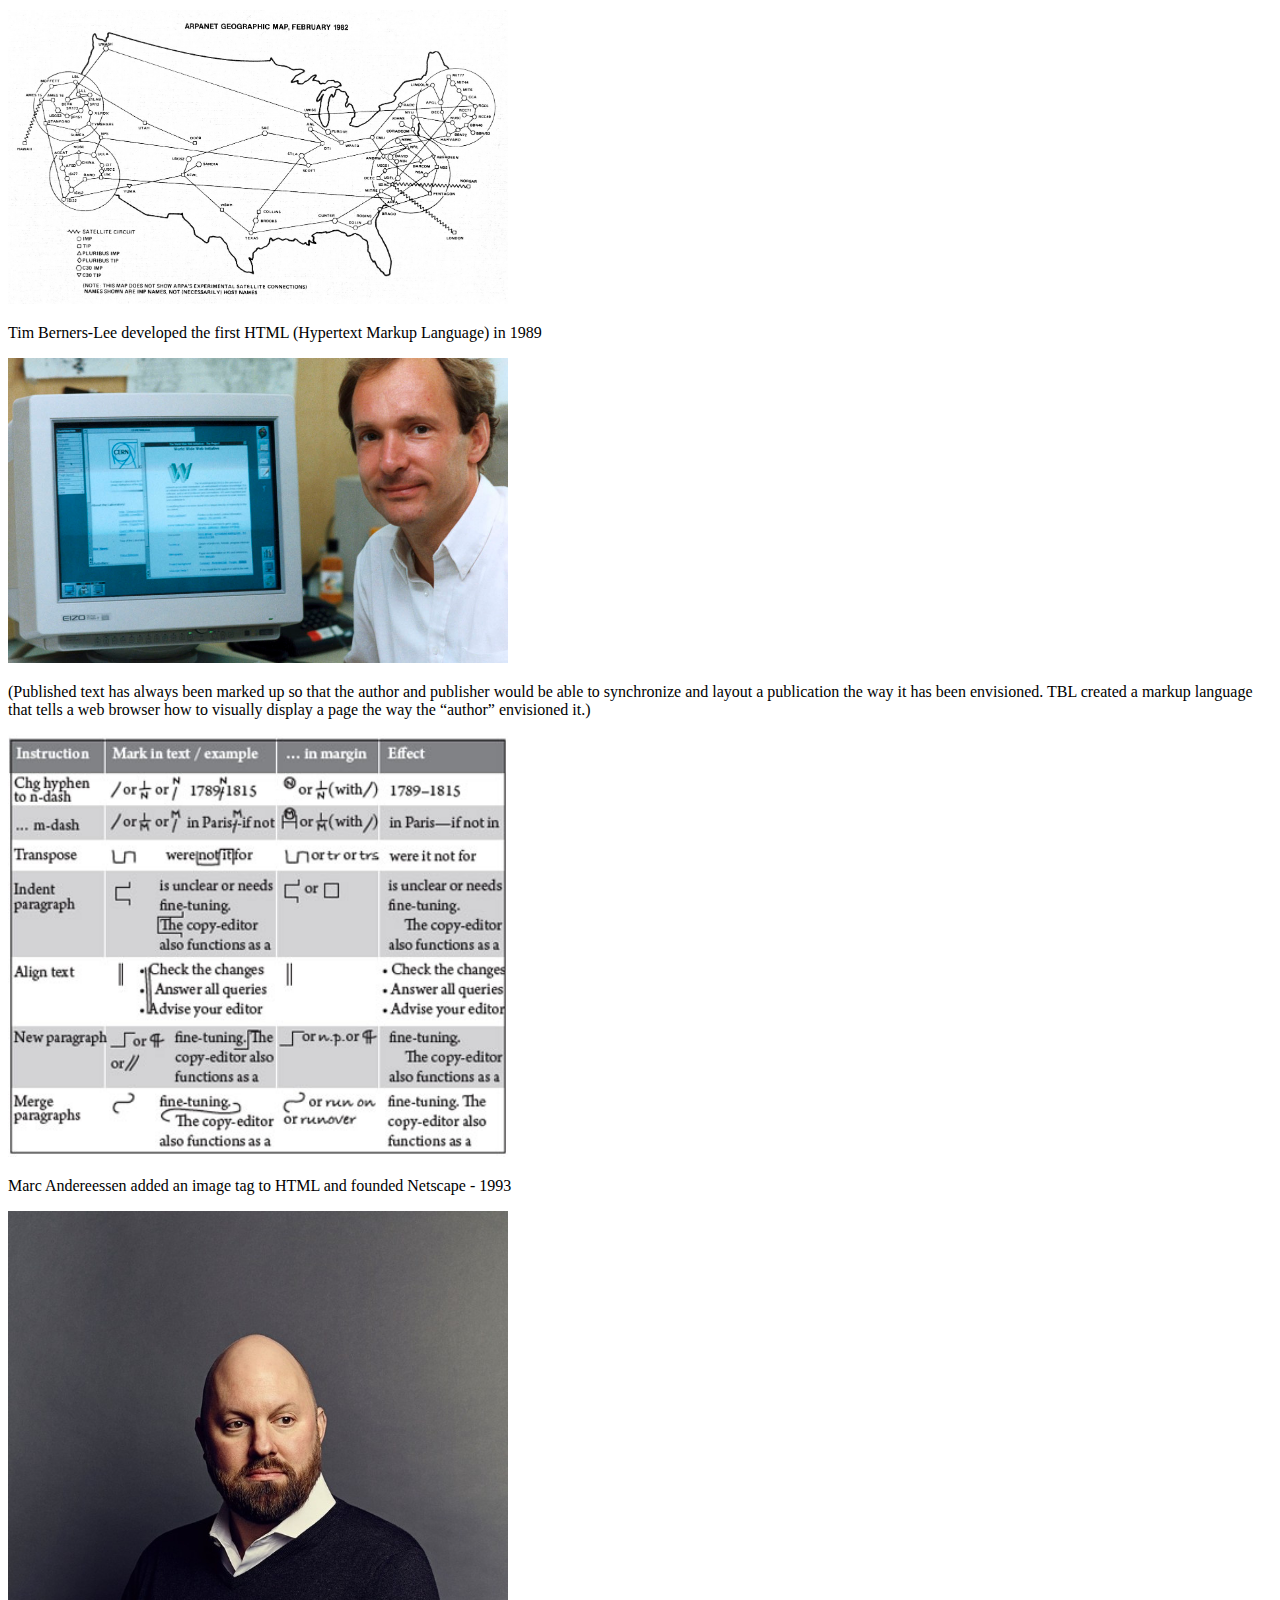
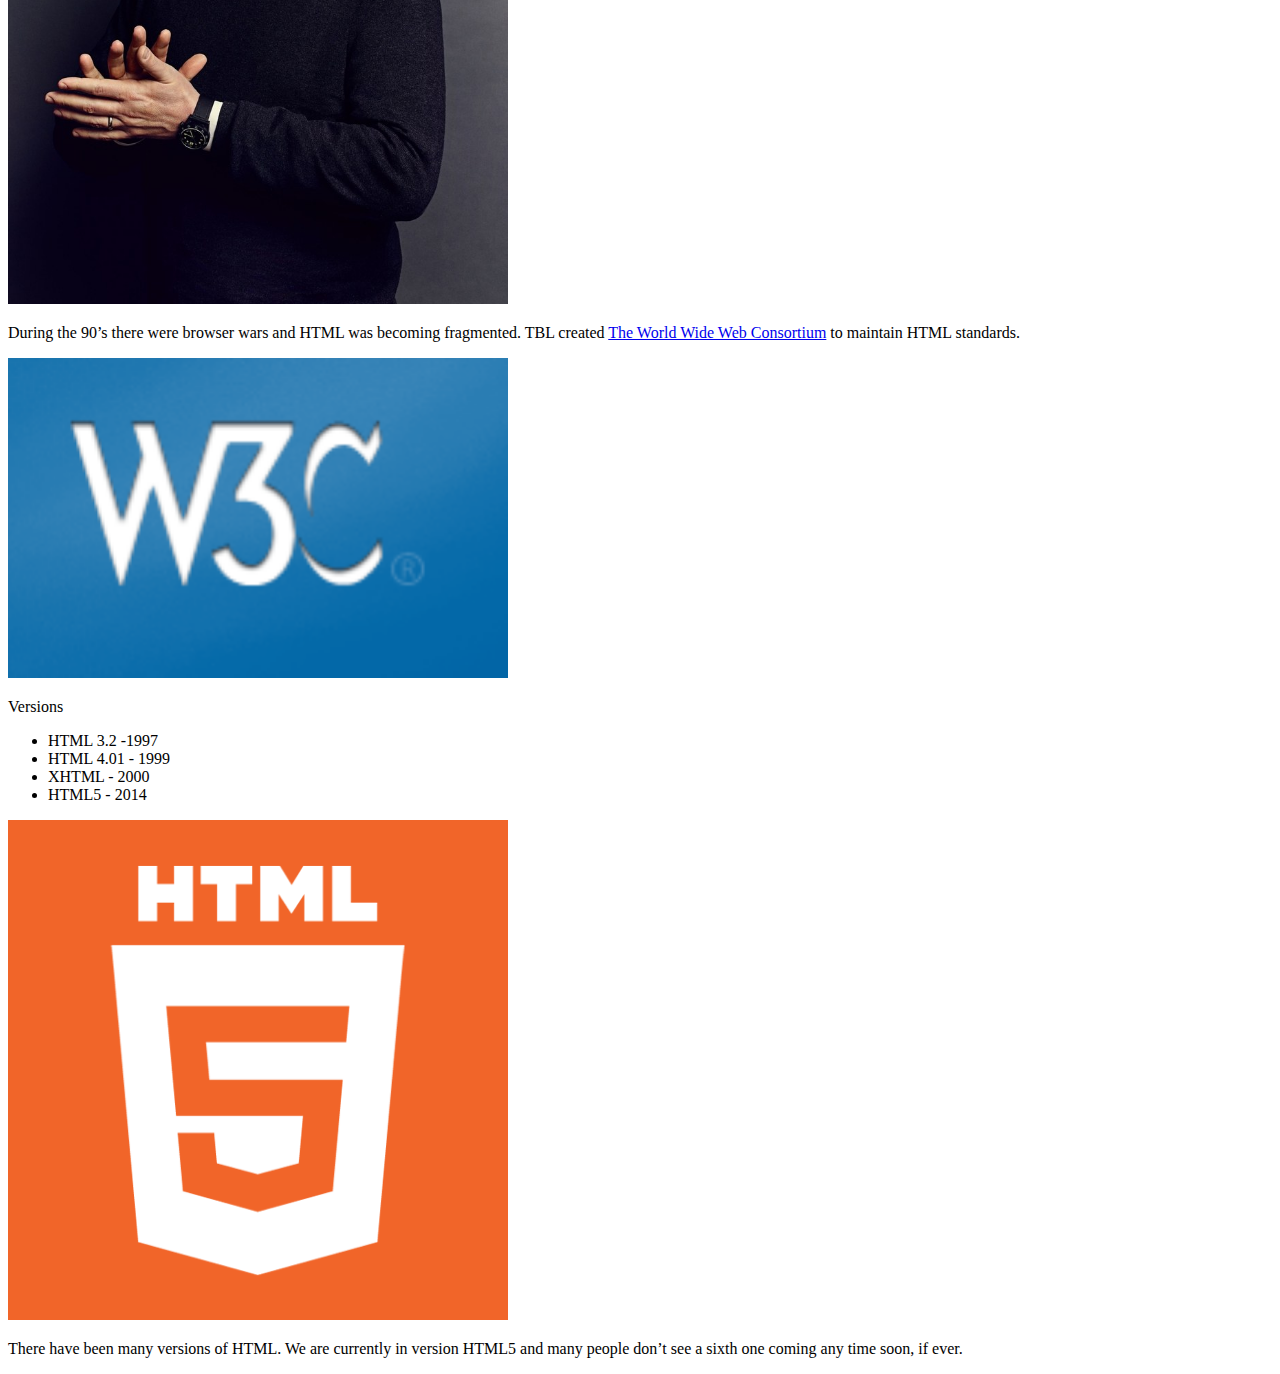
<file: pages/history.html>
<!DOCTYPE html>
<html lang="en">
<head>
    <meta charset="UTF-8">
    <meta name="viewport" content="width=device-width, initial-scale=1.0">
    <title>A Brief History of the Internet</title>

</head>
<body>
<h1>A Brief History of the Internet</h1>
<p><b>Dwight Eisenhower</b> - American politician and Army general who served as the 34th President of the United States from 1953 until 1961. </p>
<img src="../images/1-ike.jpg" alt="President Eisenhower" width="500px">
<p><b>Sputnik</b> the first artificial satellite launched into space.</p>
<img src="../images/2-sputnik-1957.jpg" alt="Sputnik" width="500px"><br>
<p></p>
<img src="../images/3-news-10-1957.jpg" alt="Newspaper" width="500px">
<p><b>ARPA</b> - (Advanced Research Project Agency) later DARPA (defense)</p>
<img src="../images/4-arpanet2.gif" alt="ARPA" height="300px">
<img src="../images/5-early-arpanet.jpg" alt="ARPA" width="500px">

<p>“The Internet as we know it really got started in the early 1960s. That was when J.C.R. Licklider — a computer scientist with technology company Bolt, Beranek and Newman (BBN) — formulated a few unique ideas about global networking in a series of memos, describing an <b>"Intergalactic Computer Network."</b> <br>His idea: link computers together across the globe; and anybody near a computer could share information. As it turns out, Licklider had the right idea at the right time. The Cold War had the United States searching for a communication network that could survive a nuclear attack.<br>
<a href="https://www.livescience.com/42604-who-invented-the-internet.html" target="_blank">Quote taken from Livescience.com</a>
</p>
<img src="../images/6-apranet-82.jpg" alt="ARPA" width="500px">
<p>Tim Berners-Lee developed the first HTML (Hypertext Markup Language) in 1989</p>
<img src="../images/8-tim-berners-lee.jpg" alt="Tim Berners Lee" width="500px">
<p>(Published text has always been marked up so that the author and publisher would be able to synchronize and layout a publication the way it has been envisioned. TBL created a markup language that tells a web browser how to visually display a page the way the “author” envisioned it.)</p>
<img src="../images/7-proof-marks.jpg" alt="Proof Marks" width="500px">
<p>Marc Andereessen added an image tag to HTML and founded Netscape - 1993</p>
<img src="../images/9-marc-andreessen.jpg" alt="Marc" width="500px">
<p>During the 90’s there were browser wars and HTML was becoming fragmented. TBL created <a href="https://www.w3.org/" target="_blank">The World Wide Web Consortium</a> to maintain HTML standards.</p>
<img src="../images/12-w3c.png" alt="W3C" width="500px">
<p>Versions</p>
<ul>
    <li>HTML 3.2 -1997</li>
    <li>HTML 4.01 - 1999</li>
    <li>XHTML - 2000</li>
    <li>HTML5 - 2014</li>
</ul>
<img src="../images/11-html5.png" alt="HTML5" width="500px">
<p>There have been many versions of HTML. We are currently in version HTML5 and many people don’t see a sixth one coming any time soon, if ever. </p>
</body>
</html>
</file>
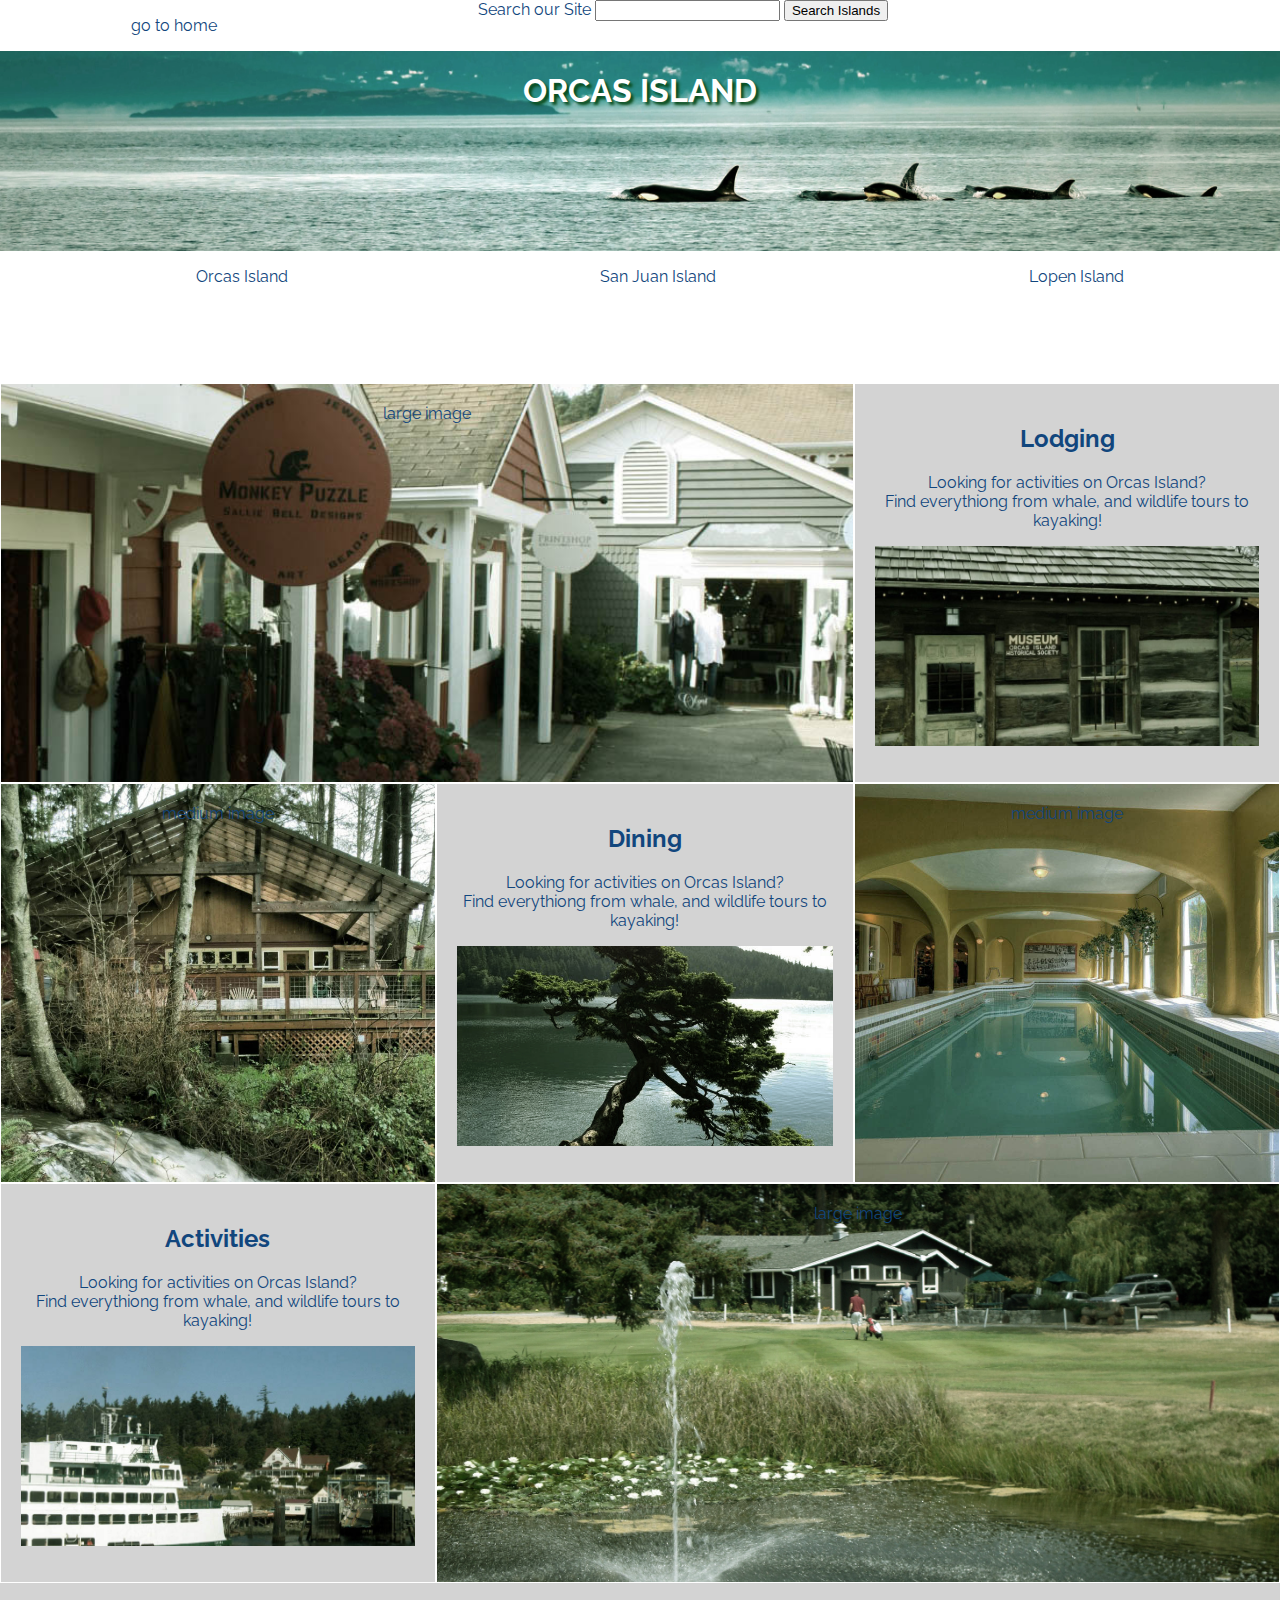
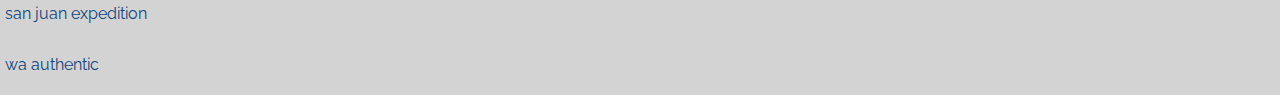
<file: pages/orcas.html>
<!DOCTYPE html>
<html lang="en">
<head>
    <meta charset="UTF-8">
    <meta name="viewport" content="width=device-width, initial-scale=1.0">
    <title>Orcas Island</title>
    <link href="../styles/islands.css" rel="stylesheet" type="text/css">
    <link rel="preconnect" href="https://fonts.googleapis.com">
    <link rel="preconnect" href="https://fonts.gstatic.com" crossorigin>
    <link href="https://fonts.googleapis.com/css2?family=Raleway:ital,wght@0,100..900;1,100..900&display=swap" rel="stylesheet">
</head>
<body>
    <header>
            <p><a href="" target="_blank">go to home</a></p>
            <search class="search">
                <form>
                    <label for="islands">Search our Site</label>
                    <input type="search"/>
                    <button type="submit">Search Islands</button>
                </form>
            </search>
        <div class="hero-orcas">
            <h1>Orcas Island</h1>
        </div>
    </header>
    <nav>
        <ul>
           <a href="orcas.html"><li>Orcas Island</li></a>
           <a href="sanjuan.html"><li>San Juan Island</li></a>
           <a href="lopez.html"><li>Lopen Island</li></a>
        </ul>
    </nav>
    <main>
        <section class="item1">large image</section>
        <section class="item2">            
            <div class="island-text">
            <h2>Lodging</h2><p>Looking for activities on Orcas Island? <br> Find everythiong from whale, and wildlife tours to kayaking!</p>
        </div>
        <div class="pic2">
        </div>
    </section>
        <section class="item3">medium image</section>
        <section class="item4">            
            <div class="island-text">
            <h2>Dining</h2><p>Looking for activities on Orcas Island? <br> Find everythiong from whale, and wildlife tours to kayaking!</p>
        </div>
        <div class="pic4">
        </div>
    </section>
        <section class="item5">medium image</section>
        <section class="item6">
            <div class="island-text">
                <h2>Activities</h2><p>Looking for activities on Orcas Island? <br> Find everythiong from whale, and wildlife tours to kayaking!</p>
            </div>
            <div class="pic6">
            </div>
        </section>
            <section class="item7">large image</section>
    </main>
    <footer>
        <p class="item8">san juan expedition</p>
        <p class="item10">wa authentic</p>
    </footer>

</body>
</html>
</file>
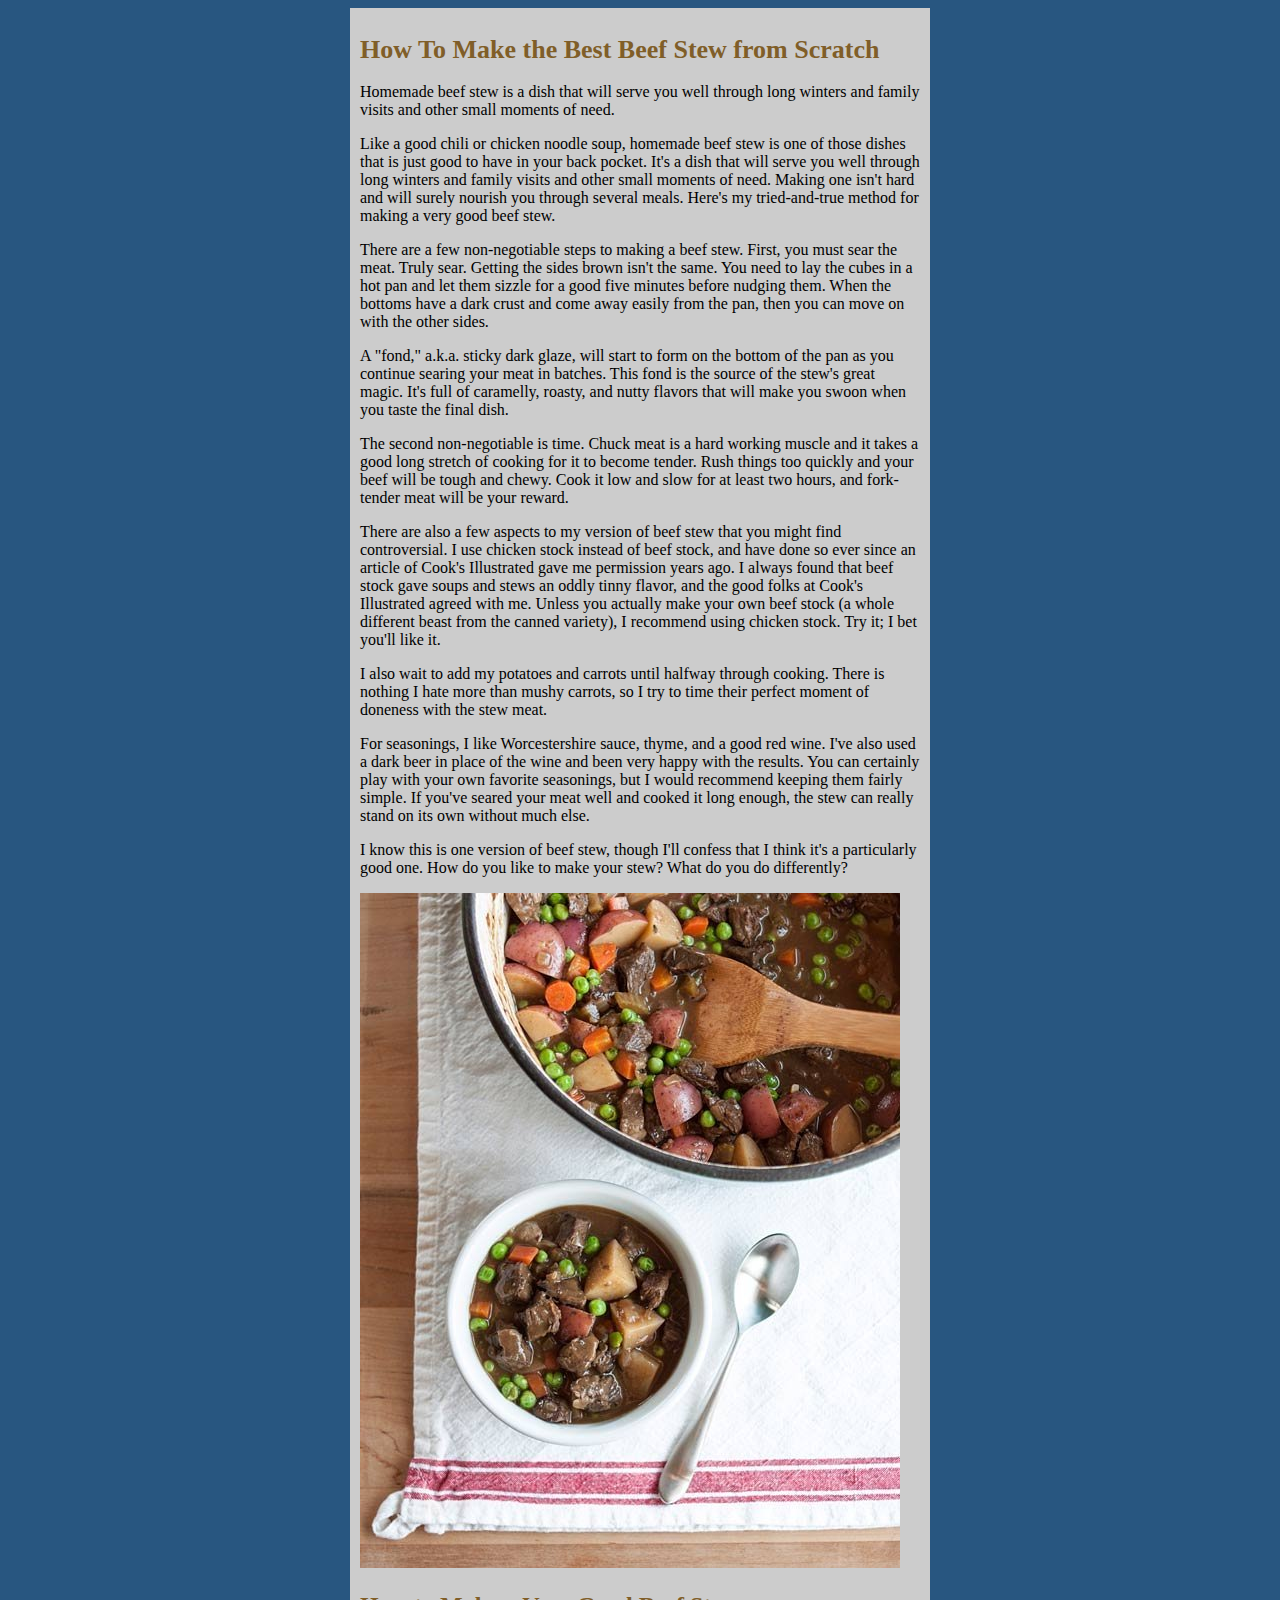
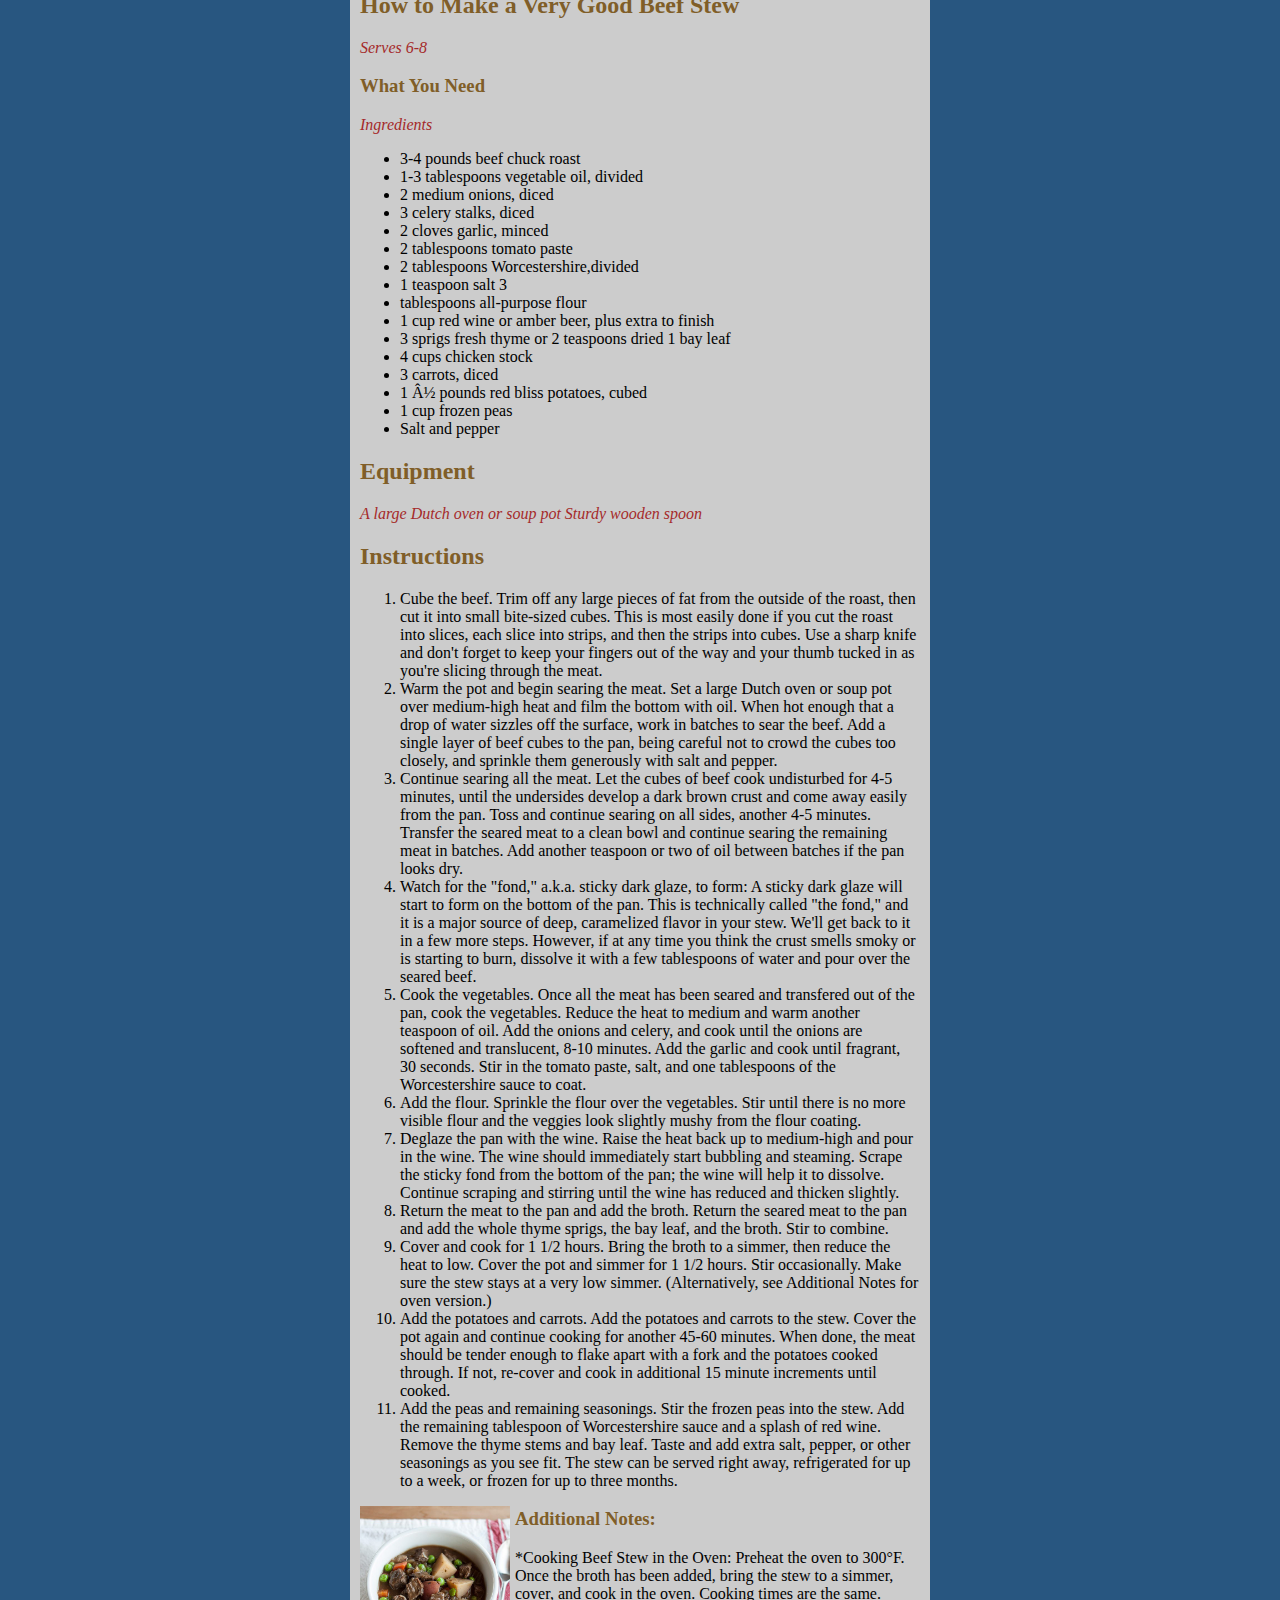
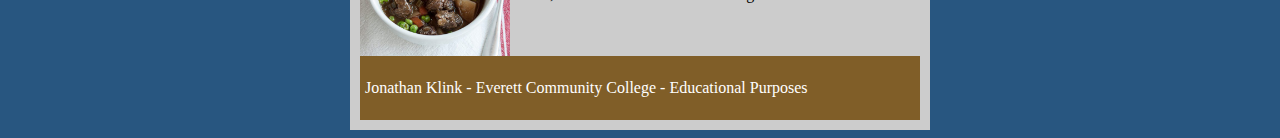
<file: pages/stew.html>
<!DOCTYPE html>
<html lang="en">
<head>
    <meta charset="UTF-8">
    <meta name="viewport" content="width=device-width, initial-scale=1.0">
    <title>Stew Recipe</title>
    <link href="../styles/stew.css" rel="stylesheet" type="text/css">
    <style>
        i {
    color:brown;
          }

          .stew-content {
            width: 560px;
          }

    </style>
</head>
<body>
    <div class="stew-content">

    <h1 style="color:#805e28; font-size:26px">How To Make the Best Beef Stew from Scratch</h1>
    <p>Homemade beef stew is a dish that will serve you well through long winters and family visits and other small moments of need.</p>
    <p>Like a good chili or chicken noodle soup, homemade beef stew is one of those dishes that is just good to have in your back pocket. It's a dish that will serve you well through long winters and family visits and other small moments of need. Making one isn't hard and will surely nourish you through several meals. Here's my tried-and-true method for making a very good beef stew.</p>
    <p>There are a few non-negotiable steps to making a beef stew. First, you must sear the meat. Truly sear. Getting the sides brown isn't the same. You need to lay the cubes in a hot pan and let them sizzle for a good five minutes before nudging them. When the bottoms have a dark crust and come away easily from the pan, then you can move on with the other sides.</p>
    <p>A "fond," a.k.a. sticky dark glaze, will start to form on the bottom of the pan as you continue searing your meat in batches. This fond is the source of the stew's great magic. It's full of caramelly, roasty, and nutty flavors that will make you swoon when you taste the final dish.</p>
    <p>The second non-negotiable is time. Chuck meat is a hard working muscle and it takes a good long stretch of cooking for it to become tender. Rush things too quickly and your beef will be tough and chewy. Cook it low and slow for at least two hours, and fork-tender meat will be your reward.</p>
    <p>There are also a few aspects to my version of beef stew that you might find controversial. I use chicken stock instead of beef stock, and have done so ever since an article of Cook's Illustrated gave me permission years ago. I always found that beef stock gave soups and stews an oddly tinny flavor, and the good folks at Cook's Illustrated agreed with me. Unless you actually make your own beef stock (a whole different beast from the canned variety), I recommend using chicken stock. Try it; I bet you'll like it.</p>
    <p>I also wait to add my potatoes and carrots until halfway through cooking. There is nothing I hate more than mushy carrots, so I try to time their perfect moment of doneness with the stew meat.</p>
    <p>For seasonings, I like Worcestershire sauce, thyme, and a good red wine. I've also used a dark beer in place of the wine and been very happy with the results. You can certainly play with your own favorite seasonings, but I would recommend keeping them fairly simple. If you've seared your meat well and cooked it long enough, the stew can really stand on its own without much else.</p>
    <p>I know this is one version of beef stew, though I'll confess that I think it's a particularly good one. How do you like to make your stew? What do you do differently?</p>
    
    <img src="../images/hero2.jpg" alt="bowl of stew">
    
    <h2>How to Make a Very Good Beef Stew</h2>
    <p><i>Serves 6-8</i></p>
    <h3>What You Need</h3>
    <p><i>Ingredients</i></p>
    <ul>
        <li>3-4 pounds beef chuck roast </li>
        <li>1-3 tablespoons vegetable oil, divided</li> 
        <li>2 medium onions, diced</li> 
        <li>3 celery stalks, diced</li> 
        <li>2 cloves garlic, minced</li> 
        <li>2 tablespoons tomato paste</li> 
        <li>2 tablespoons Worcestershire,divided</li> 
        <li>1 teaspoon salt 3</li>
        <li>tablespoons all-purpose flour</li> 
        <li>1 cup red wine or amber beer, plus extra to finish</li> 
        <li>3 sprigs fresh thyme or 2 teaspoons dried 1 bay leaf</li> 
        <li>4 cups chicken stock</li> 
        <li>3 carrots, diced</li> 
        <li>1 Â½ pounds red bliss potatoes, cubed</li> 
        <li>1 cup frozen peas</li> 
        <li>Salt and pepper</li>
    </ul>
    <h2>Equipment</h2>
    <p><i>A large Dutch oven or soup pot Sturdy wooden spoon</i></p>

    <h2>Instructions</h2>
    <ol>
        <li>Cube the beef. Trim off any large pieces of fat from the outside of the roast, then cut it into small bite-sized cubes. This is most easily done if you cut the roast into slices, each slice into strips, and then the strips into cubes. Use a sharp knife and don't forget to keep your fingers out of the way and your thumb tucked in as you're slicing through the meat.</li>
        <li>Warm the pot and begin searing the meat. Set a large Dutch oven or soup pot over medium-high heat and film the bottom with oil. When hot enough that a drop of water sizzles off the surface, work in batches to sear the beef. Add a single layer of beef cubes to the pan, being careful not to crowd the cubes too closely, and sprinkle them generously with salt and pepper.</li>
        <li>Continue searing all the meat. Let the cubes of beef cook undisturbed for 4-5 minutes, until the undersides develop a dark brown crust and come away easily from the pan. Toss and continue searing on all sides, another 4-5 minutes. Transfer the seared meat to a clean bowl and continue searing the remaining meat in batches. Add another teaspoon or two of oil between batches if the pan looks dry.</li>
        <li>Watch for the "fond," a.k.a. sticky dark glaze, to form: A sticky dark glaze will start to form on the bottom of the pan. This is technically called "the fond," and it is a major source of deep, caramelized flavor in your stew. We'll get back to it in a few more steps. However, if at any time you think the crust smells smoky or is starting to burn, dissolve it with a few tablespoons of water and pour over the seared beef.</li>
        <li>Cook the vegetables. Once all the meat has been seared and transfered out of the pan, cook the vegetables. Reduce the heat to medium and warm another teaspoon of oil. Add the onions and celery, and cook until the onions are softened and translucent, 8-10 minutes. Add the garlic and cook until fragrant, 30 seconds. Stir in the tomato paste, salt, and one tablespoons of the Worcestershire sauce to coat.</li>
        <li>Add the flour. Sprinkle the flour over the vegetables. Stir until there is no more visible flour and the veggies look slightly mushy from the flour coating.</li>
        <li>Deglaze the pan with the wine. Raise the heat back up to medium-high and pour in the wine. The wine should immediately start bubbling and steaming. Scrape the sticky fond from the bottom of the pan; the wine will help it to dissolve. Continue scraping and stirring until the wine has reduced and thicken slightly.</li>
        <li>Return the meat to the pan and add the broth. Return the seared meat to the pan and add the whole thyme sprigs, the bay leaf, and the broth. Stir to combine.</li>
        <li>Cover and cook for 1 1/2 hours. Bring the broth to a simmer, then reduce the heat to low. Cover the pot and simmer for 1 1/2 hours. Stir occasionally. Make sure the stew stays at a very low simmer. (Alternatively, see Additional Notes for oven version.)</li>
        <li>Add the potatoes and carrots. Add the potatoes and carrots to the stew. Cover the pot again and continue cooking for another 45-60 minutes. When done, the meat should be tender enough to flake apart with a fork and the potatoes cooked through. If not, re-cover and cook in additional 15 minute increments until cooked.</li>
        <li>Add the peas and remaining seasonings. Stir the frozen peas into the stew. Add the remaining tablespoon of Worcestershire sauce and a splash of red wine. Remove the thyme stems and bay leaf. Taste and add extra salt, pepper, or other seasonings as you see fit. The stew can be served right away, refrigerated for up to a week, or frozen for up to three months.</li>
    </ol>
    <img src="../images/hero.jpg" alt="bowl of stew" style="float: left;margin-right: 5px;" width="150px">
    <h3>Additional Notes:</h3>

    <p>*Cooking Beef Stew in the Oven: Preheat the oven to 300°F. Once the broth has been added, bring the stew to a simmer, cover, and cook in the oven. Cooking times are the same.</p>
    <footer>
        <p>Jonathan Klink - Everett Community College - Educational Purposes</p>
    </footer>
    </div>

</body>
</html>
</file>
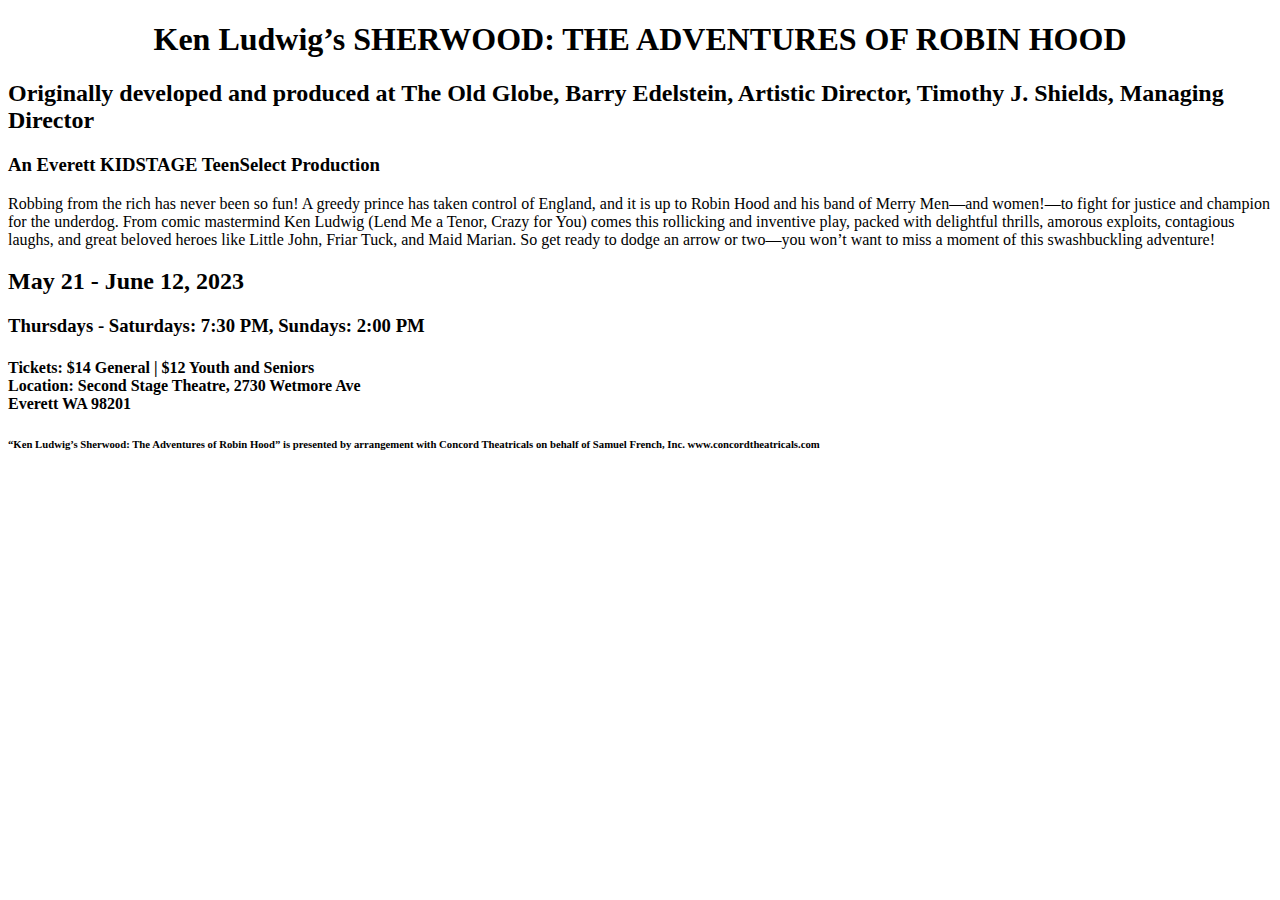
<file: pages/theatre.html>
<!doctype html>
<html lang="en">
    <head>
        <style>
            h1{text-align:center}
        </style>
        <body>
            <h1>Ken Ludwig’s SHERWOOD: THE ADVENTURES OF ROBIN HOOD</h1>
            <h2>Originally developed and produced at The Old Globe, Barry Edelstein, Artistic Director, Timothy J. Shields, Managing Director</h2>
            <h3>An Everett KIDSTAGE TeenSelect Production</h3>
                <p>Robbing from the rich has never been so fun! A greedy prince has taken control of England, and it is up to Robin Hood and his band of Merry Men—and women!—to fight for justice and champion for the underdog. From comic mastermind Ken Ludwig (Lend Me a Tenor, Crazy for You) comes this rollicking and inventive play, packed with delightful thrills, amorous exploits, contagious laughs, and great beloved heroes like Little John, Friar Tuck, and Maid Marian. So get ready to dodge an arrow or two—you won’t want to miss a moment of this swashbuckling adventure!</p>
            <h2>May 21 - June 12, 2023</h2>
            <h3>Thursdays - Saturdays: 7:30 PM, Sundays: 2:00 PM</h3>
            <h4>Tickets: $14 General | $12 Youth and Seniors <br> Location: Second Stage Theatre, 2730 Wetmore Ave <br> Everett WA 98201</h4>
            <h6>“Ken Ludwig’s Sherwood: The Adventures of Robin Hood” is presented by arrangement with Concord Theatricals on behalf of Samuel French, Inc. www.concordtheatricals.com</h5>


        </body>
    </head>
</html>
</file>
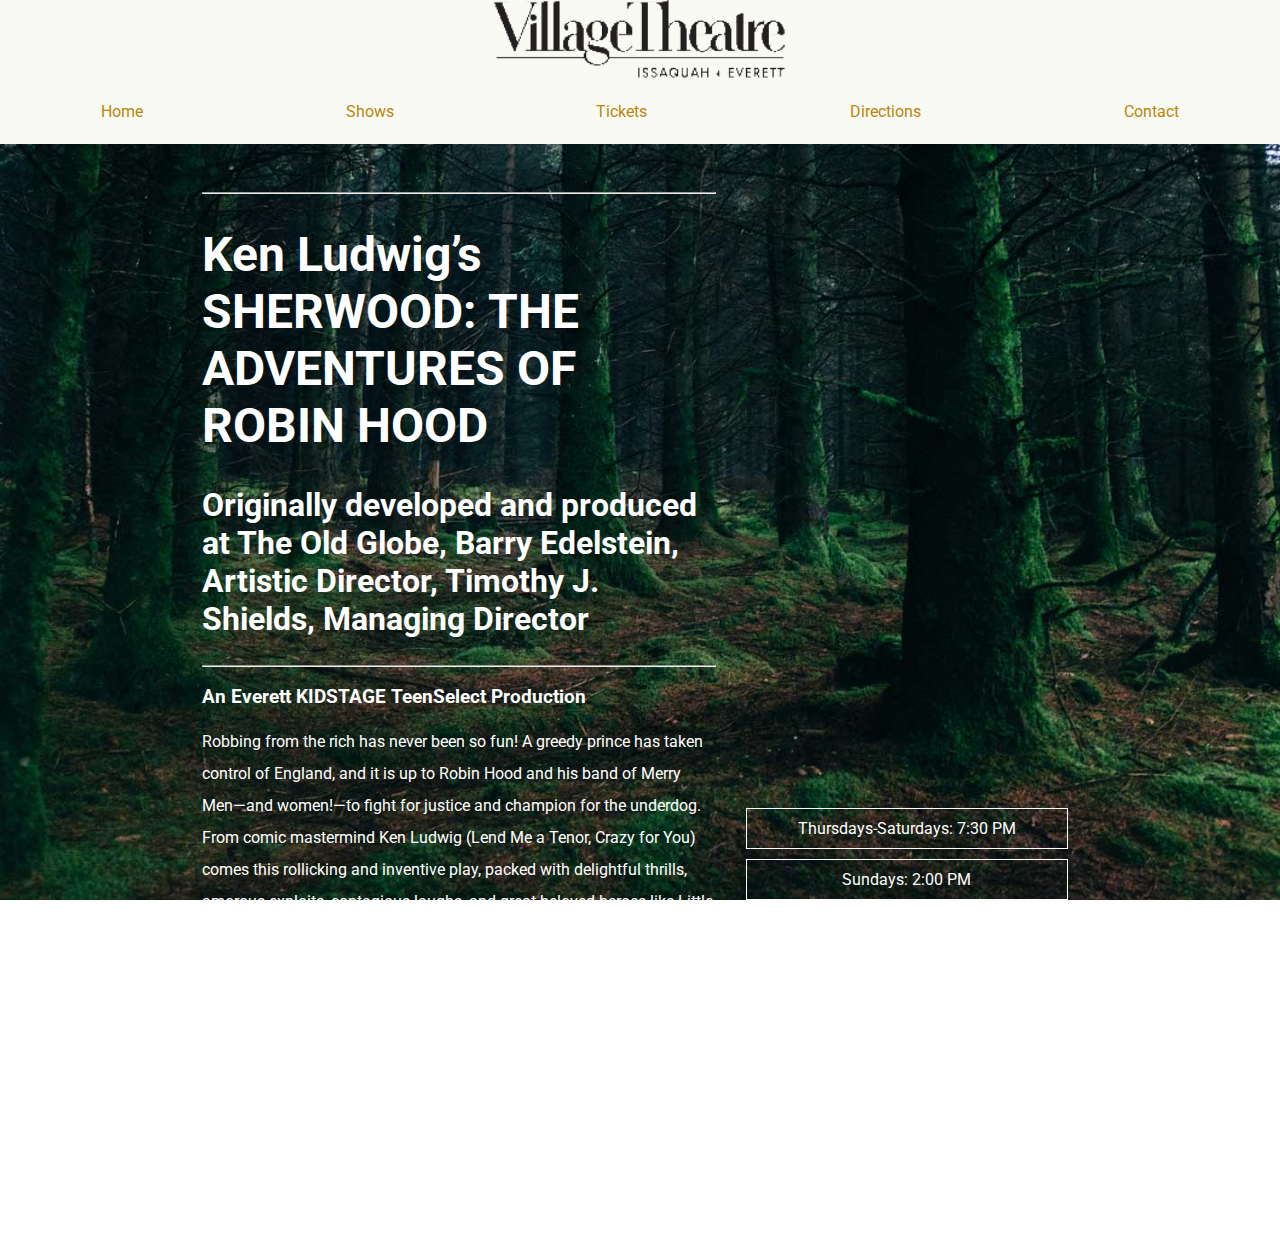
<file: pages/theatre2.html>
<!doctype html>
<html lang="en">
    <head>
        <meta charset="UTF-8">
        <meta name="viewport" content="width=device-width, initial-scale=1.0">
        <title>Theatre Bill</title>
        <link href="../styles/theatre.css" rel="stylesheet" type="text/css">
        <link rel="preconnect" href="https://fonts.googleapis.com">
        <link rel="preconnect" href="https://fonts.gstatic.com" crossorigin>
        <link href="https://fonts.googleapis.com/css2?family=Roboto:ital,wght@0,100;0,300;0,400;0,500;0,700;0,900;1,100;1,300;1,400;1,500;1,700;1,900&display=swap" rel="stylesheet">
    </head>
        <body>
        <header>
            <img src="../images/theatre-logo.png" width="100px" height="auto"/>
            <nav>
                <p>Home</p>
                <p>Shows</p>
                <p>Tickets</p>
                <p>Directions</p>
                <p>Contact</p>
            </nav>
        </header>
        <main>
                <article>
            <hr>
            <h1>Ken Ludwig’s SHERWOOD: THE ADVENTURES OF ROBIN HOOD</h1>
            <h2>Originally developed and produced at The Old Globe, Barry Edelstein, Artistic Director, Timothy J. Shields, Managing Director</h2>
            <hr>
            <h3>An Everett KIDSTAGE TeenSelect Production</h3>
                <p>Robbing from the rich has never been so fun! A greedy prince has taken control of England, and it is up to Robin Hood and his band of Merry Men—and women!—to fight for justice and champion for the underdog. From comic mastermind Ken Ludwig (Lend Me a Tenor, Crazy for You) comes this rollicking and inventive play, packed with delightful thrills, amorous exploits, contagious laughs, and great beloved heroes like Little John, Friar Tuck, and Maid Marian. So get ready to dodge an arrow or two—you won’t want to miss a moment of this swashbuckling adventure!</p>
            <h3>May 21 - June 12, 2023</h3>
            </article>
            <ul>
                
                <li>Thursdays-Saturdays: 7:30 PM</li>
                <li>Sundays: 2:00 PM</li>
                <li>Tickets: $14 General | $12 Youth and Seniors</li>
                <li>Location: Second Stage Theatre, 2730 Wetmore Ave <br> Everett WA 98201</li>  
            </ul>
        </main>
        <footer>
            <p>“Ken Ludwig’s Sherwood: The Adventures of Robin Hood” is presented by arrangement with Concord Theatricals on behalf of Samuel French, Inc. www.concordtheatricals.com</p>
        </footer>
        </body>
    
</html>
</file>
<file: styles/cascades.css>
body {
    background-image: url("../images/cascade_mountains-bg.jpg");
    background-repeat: no-repeat;
    background-attachment: fixed;
    background-size: cover;
    margin: 0px;
    padding: 0px;
    color: #344e5f;
}

header,section,aside,article,footer,figure {
    display: block;
}

header {
    background-color: white;
    color: #44a5bd;
    padding-top: 25px;

}

header h1 {
    margin-left: 15px;
    font-size: 30px;
}

header h2 {
    margin-left: 15px;
    font-size: 20px;
}

nav ul {
    text-align: center;
    list-style: none;
    background-color: #44a5b5;
    margin-bottom: 15px;
}

nav li {
    display: inline-block;

}

nav a {
    padding: 9px;
    display: block;
    width: 100px;
    text-decoration: none;
    background-color: #44a5b5;
    color: white;
}

nav a:hover {
    background-color: #344ef5;
}

footer {
    color: white;
    padding: 9px;
    background-color: rgba(65, 165, 181, 0.8);
    clear: both;
}

footer p {
    font-size: 10px;
}

.container {
    width: 960px;
    background-color: rgba(255, 255, 255, 0.7);
    margin: auto;
}

.content {
    padding: 10px;
    width: 630px;
    float: left;
}

.sidebar {
    float: left;
    width: 300px;
    background-color: rgba(255, 255, 255, 0.4);
    color: #44a5b5;
    padding: 4px;
}

.sidebar a {
    color: #44a5b5;
}

figure {
    margin: 0px;

}

figcaption {
    font-size: 10px;

}

.image-right{
    float: right;
}

.image-left {
    float: left;
    margin-right: 7px;
}

h1,h2,h3 {
    font-family: "Special Elite", system-ui;
    font-weight: 400;
    font-style: normal;
  }

p, li {
        font-family: "Roboto Slab", serif;
        font-optical-sizing: auto;
        font-weight: weight;
        font-style: normal;
}
</file>
<file: styles/small.css>
body {
    font-family: "Roboto Slab", serif;
    margin: 0px;
    padding: 0px;
    color: #344e5f;
}

header, section, footer, aside, article, figure {
    display: block;
}

.container {
    width: 100%;
    background-color: white;
    margin:0 auto;
}

header {
    box-sizing: border-box;
    color: #44a5b5;
    padding-top: .8em;
    padding-left: 0;

}

.content {
    box-sizing: border-box;
    padding-left: .8em;
    width: 100%;
    float: none;
}

nav ul {
    text-align: center;
    list-style: none;
    background-color: #44a5b5;
    margin-bottom: 1em;
    padding: 0;
}

nav li {
    display: block;
}

nav a, nav a:link, nav a:visited {
    margin: auto;
    padding: .7em;
    display: block;
    width: 100%;
    text-decoration: none;
    background-color: #44a5b5;
    color: white;
    border: 1px solid white;
}

nav a:hover {
    background-color: #344e5f;
    color: white;
}

figure {
    margin: 0;
}

figcaption {
    font-size: .7em;
}

ul, ol, dl {
    padding: 0;
    margin: 0;
}

h1, h2, h3, h4, p {
    box-sizing: border-box;
    margin: 0;
    /* padding-right: .9em; */
    /* padding-left: .9em; */
    padding: 0 .9em;
}

footer {
    padding: 1.5em;
    background-color: #44a5b5;
    color: white;
    clear: both;
    margin-top: 10px;
}

footer p {
    font-size: .8em;
}

.image-left, .image-right {
    padding: 1em;
    width: auto;
    float: none;
}

.sidebar {
    float: none;
    width: 100%;
    background-color: rgba(255, 255, 255, 0.8);
    color: #44a5b5;
    padding: .8em .5em;
}

.sidebar a {
    color: #44a5b5;
}

h1 {
    font-size: 2em;
}

h2 {
    margin-left: 20px;
}

h1, h2, h3 {
    padding-left: 1.4em;
    font-family: "Special Elite", system-ui;
}
</file>
<file: styles/medium.css>
body {
    background-image: url(../images/mountain-range.jpg);
    background-size: cover;
    background-attachment: fixed;
    /* background-repeat: no-repeat; */
    margin: 0;
    padding: 0;
    color: #344e5f;
}

.container {
    width: 100%;
    background-color: rgba(255, 255, 255, .8);
}

.content {
    box-sizing: border-box;
    padding-left: .8em;
    width: 60%;
    float: left;
}

.sidebar {
    float: right;
    width: 32%;
    padding-bottom: .6em;
}

nav li {
    display: inline-block;
}

nav a, nav a:link, nav a:visited {
    padding: 1em;
    display: inline;
    width: 100%;
    border: 1px solid #44a5b5;
}

nav ul {
    padding: 1.1em;
    margin-top: .7em;
}

h1 {
    font-size: 2.5em;
}
</file>
<file: styles/large.css>
body {
    background-image: url(../images/cascade_mountains-bg.jpg);
}

.container {
    width: 60em;
    background-color: rgba(255, 255, 255, .7);

}

.image-right {
    float: right;
}

.image-left {
    float: left;
}
</file>
<file: styles/islands.css>
:root {
    --blue: #11467D;
    --green: #074817;
    --white: #ffffff;
  font-family: "Raleway", sans-serif;
  color:var(--blue);
}

body, header, main, footer, section, article, aside {
    margin: 0px;
    padding: 0px;
    box-sizing: border-box;
    font-size: 16px;
}

main, header, nav ul, footer {
    display: grid;
    grid-template-columns: auto auto auto;
    background-color: lightgray;

}

main section {
    border: solid white 1px;
    text-align: center;
    padding: 20px;

}

/* the following classes will govern the section and make them work within the grid */
.item1, .item8 {
    grid-column-start: 1;
    grid-column-end: 3;
}

.item6 {
    grid-column-start: 1;
    grid-column-end: 2;
}

.pic6, .pic4, .pic2 {
    background-image: url(../images/sj-020.jpg);
    background-position: center;
    background-repeat: no-repeat;
    background-size: cover;
    height: 200px;
}

.pic2 {
    background-image: url(../images/sj-007.jpg);
}

.pic4 {
    background-image: url(../images/sj-043.jpg);
}

.item7 {
    grid-column-start: 2;
    grid-column-end: 4;
}

.item8, .item9, .item10, .hero-orcas {
    grid-column-start: 1;
    grid-column-end: 4;
}

/* styling elements */

header {
    background-color: var(--white);
    text-align: center;
}

.logo1 {
    height: 100px;
    width: auto;
    margin: 10px auto;

}

header a, header p, nav a {
    color:  var(--blue);
    text-decoration: none;
}

.hero-orcas, main section {
    background-image: url(../images/sj-034.jpg);
    background-position: center;
    background-size: cover;
    background-repeat: no-repeat;
    height: 200px;
}

h1 {
    color: var(--white);
    text-transform: uppercase;
    text-shadow: #074817 3px 3px 3px;
}
nav ul {
    background-color: var(--white);

}
nav ul li {
    list-style-type: none;
    text-align: center;
    height: 100px;
}

nav ul li:hover {
    background-color: var(--green);
    color: var(--white);
}

main section {
    height: 400px;
}

.item1 {
    background-image: url(../images/sj-005.jpg);
}

.item3 {
    background-image: url(../images/sj-030.jpg);
}

.item5 {
    background-image: url(../images/sj-013.jpg);
}

.item7 {
    background-image: url(../images/sj-050.jpg);
}

.item2, .item4, .item6 {
    background-image: none;
}

footer {
    padding: 5px;
}
</file>
<file: styles/stew.css>
body {
    background-color: #285680;
}

.stew-content {
    background-color: #cccccc;
    width: 700px;
    padding: 10px;
    margin: auto;
}

h1,h2,h3 {
    color: #805e28;
}

footer {
    background-color: #805e28;
    color: white;
    padding-top: 7px;
    padding-bottom: 7px;
    clear: both;
    padding-left: 5px;
}
</file>
<file: styles/theatre.css>
body{
    margin: 0px;
    padding: 0px;
    box-sizing: border-box;
    font-size:16px;
    font-family: "Roboto", sans-serif;
    background-image: url(../images/forest.jpg);
    background-size: cover;
    background-attachment: fixed;
    background-repeat: none;
}
nav {
    display: flex;
    flex-wrap: wrap;
}

nav p {
    display: flex;
    flex-grow: 1;
    justify-content: center;
}
header{
    background-color:rgb(250, 250, 244);
}

header img{
    display: block;
    margin: auto;
    height: 80px;
    width: auto;
}

main, footer {
    color:white;
    display: flex;
    width: 70%;
    justify-content: center;
    margin: 30px auto;
}

article {
    width: 60%;
    padding: 10px;
}

article p {
    border-bottom: solid 1px white;
    padding-bottom: 10px;
}

main ul {
    width: 40%;
    padding: 10px;
    align-self: flex-end;
}

main ul li {
    list-style-type: none;
    padding: 10px;
    margin: 10px;
    border: solid white 1px;
    text-align: center;
}
nav p:hover,
main ul li:hover {
    background-color: white;
    color:slategray;
}

h1 {
    font-size: 3em;
}

h2 {
    font-size: 2em;
}

p {
    line-height: 2em;
}
nav p,
footer a {
    color:darkgoldenrod;
}
</file>
